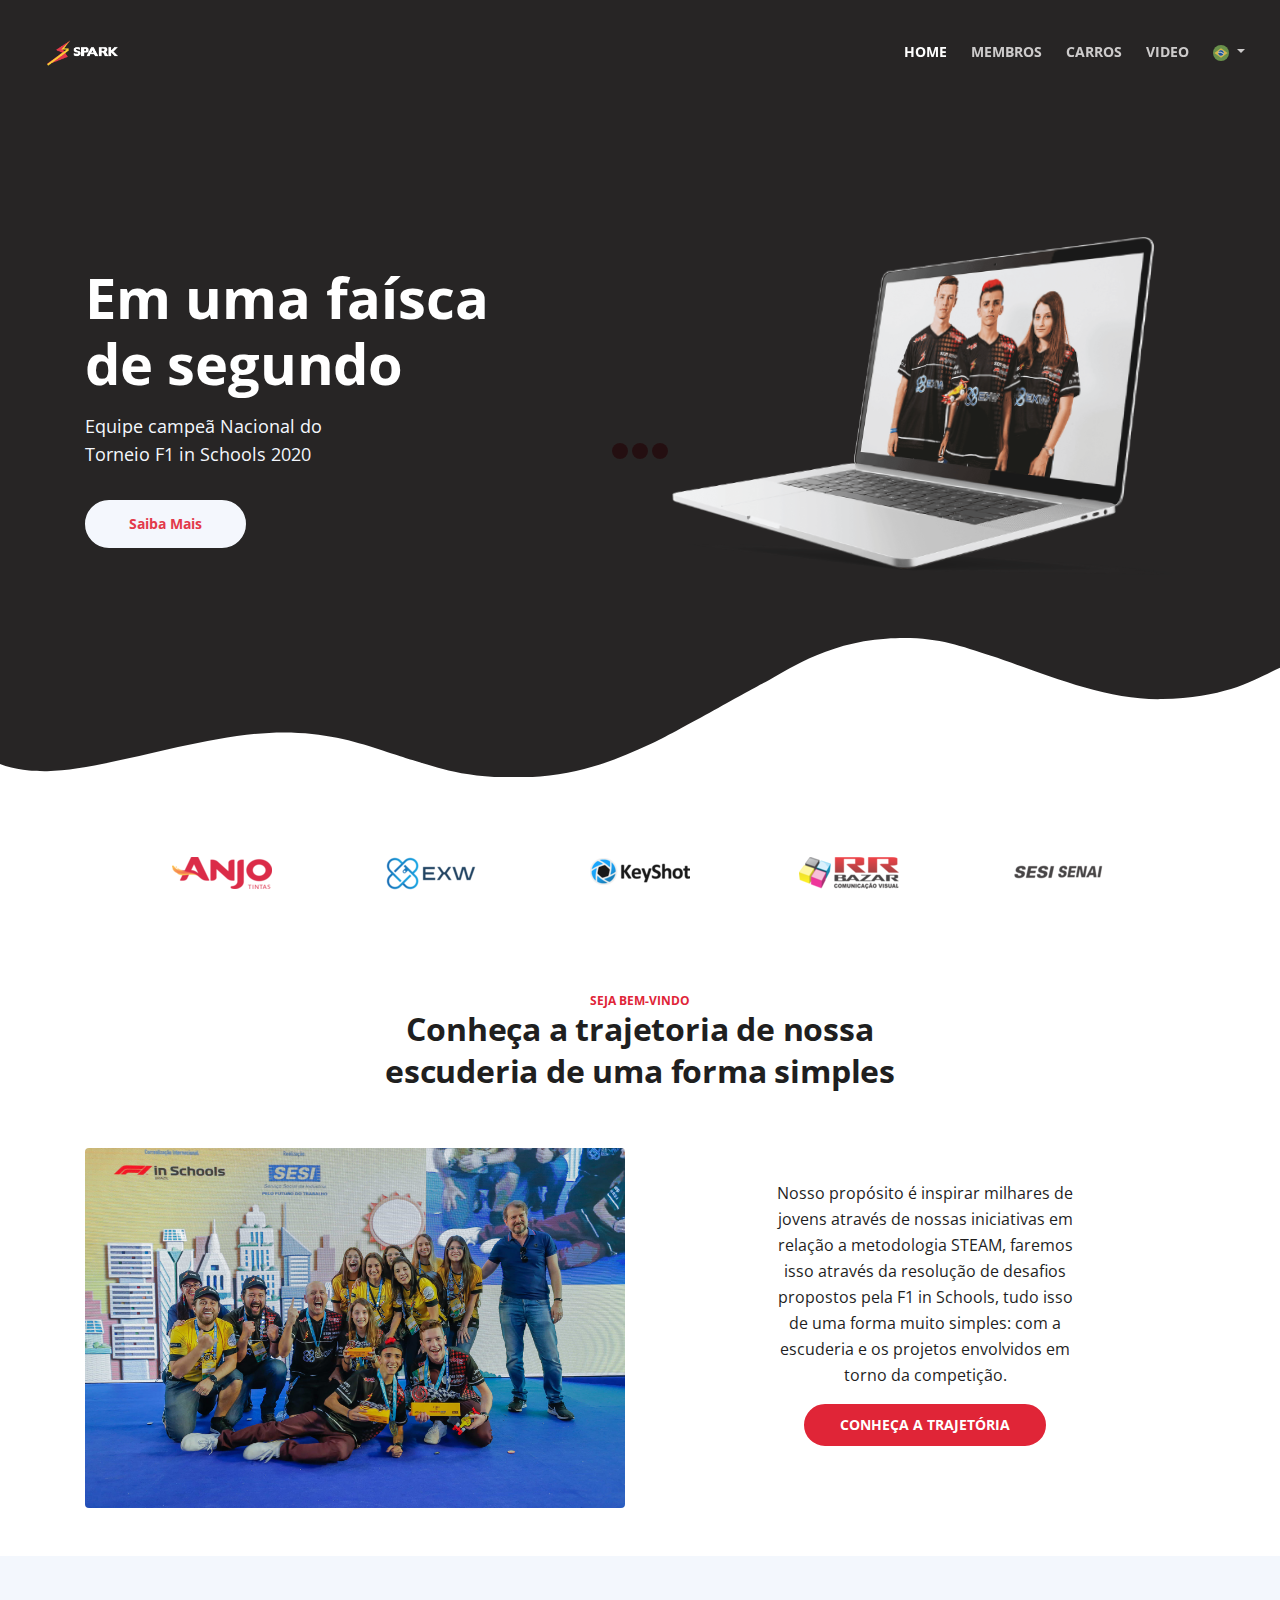
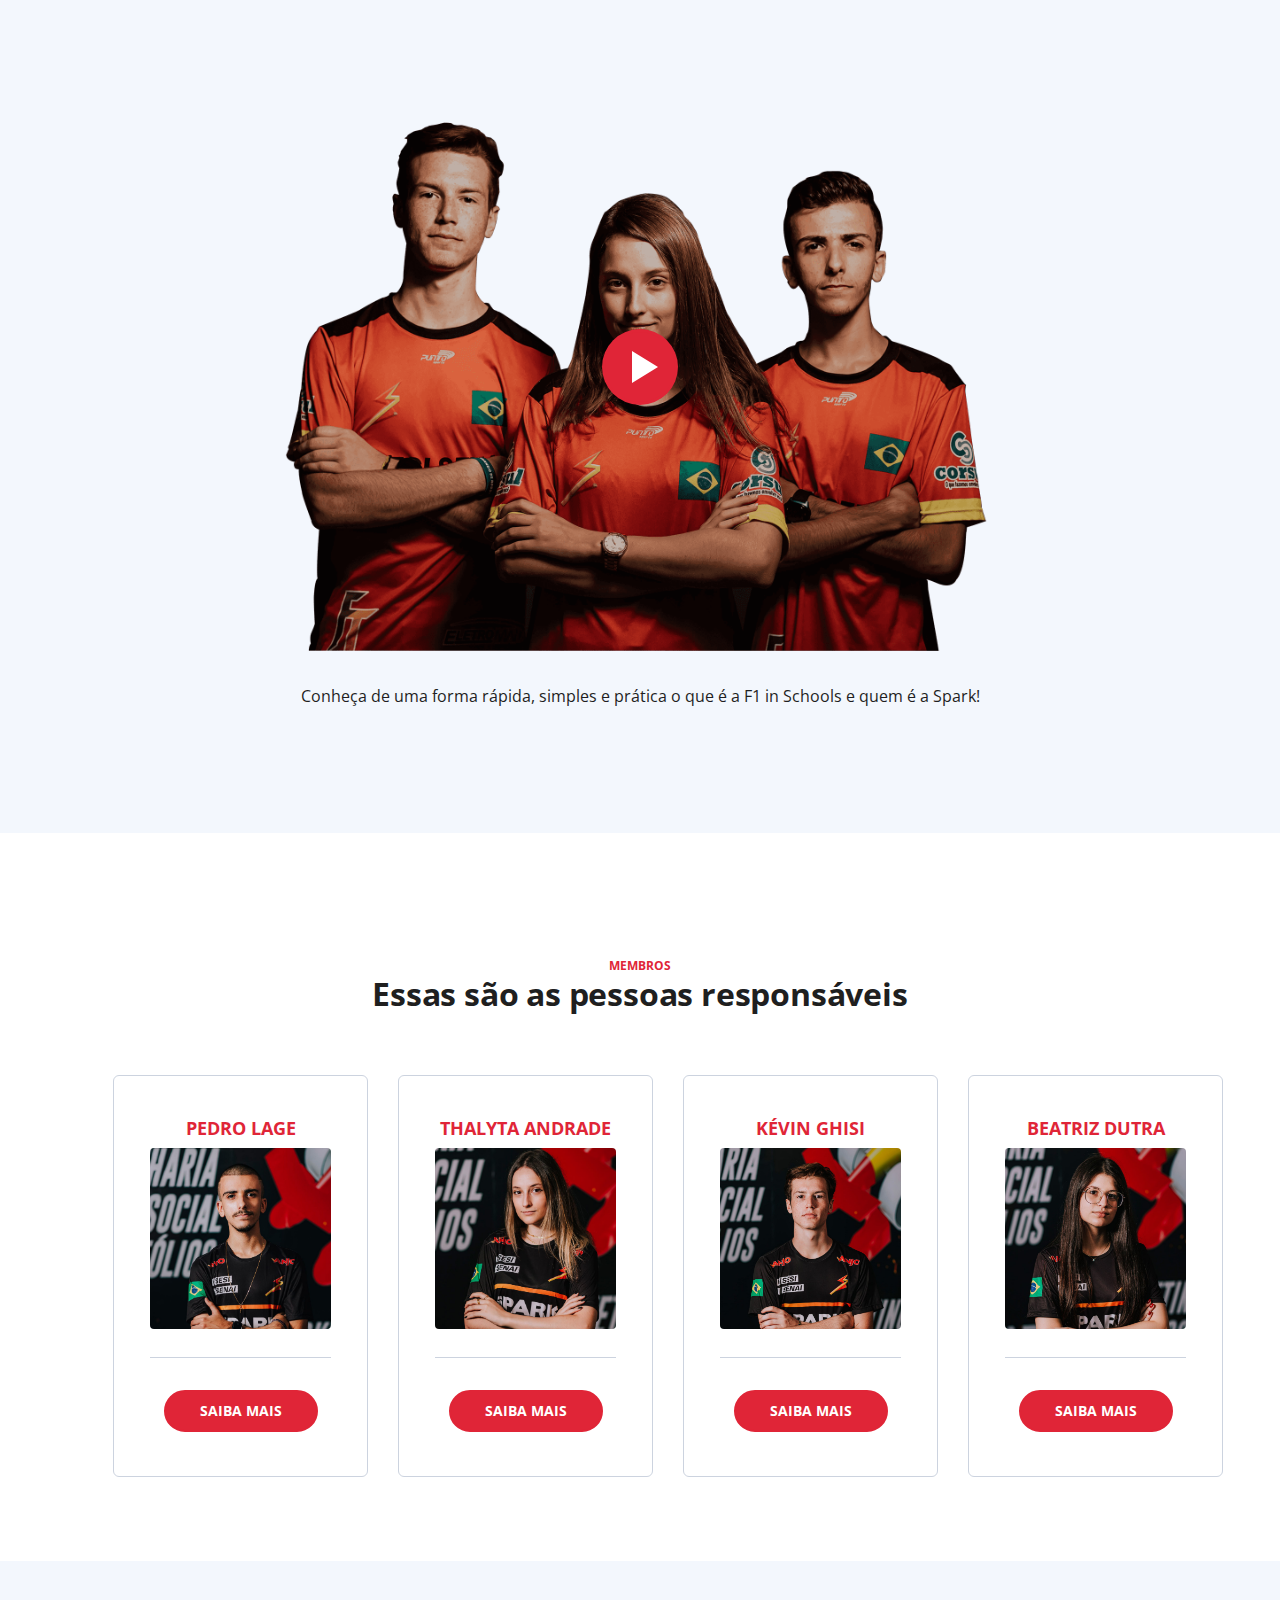
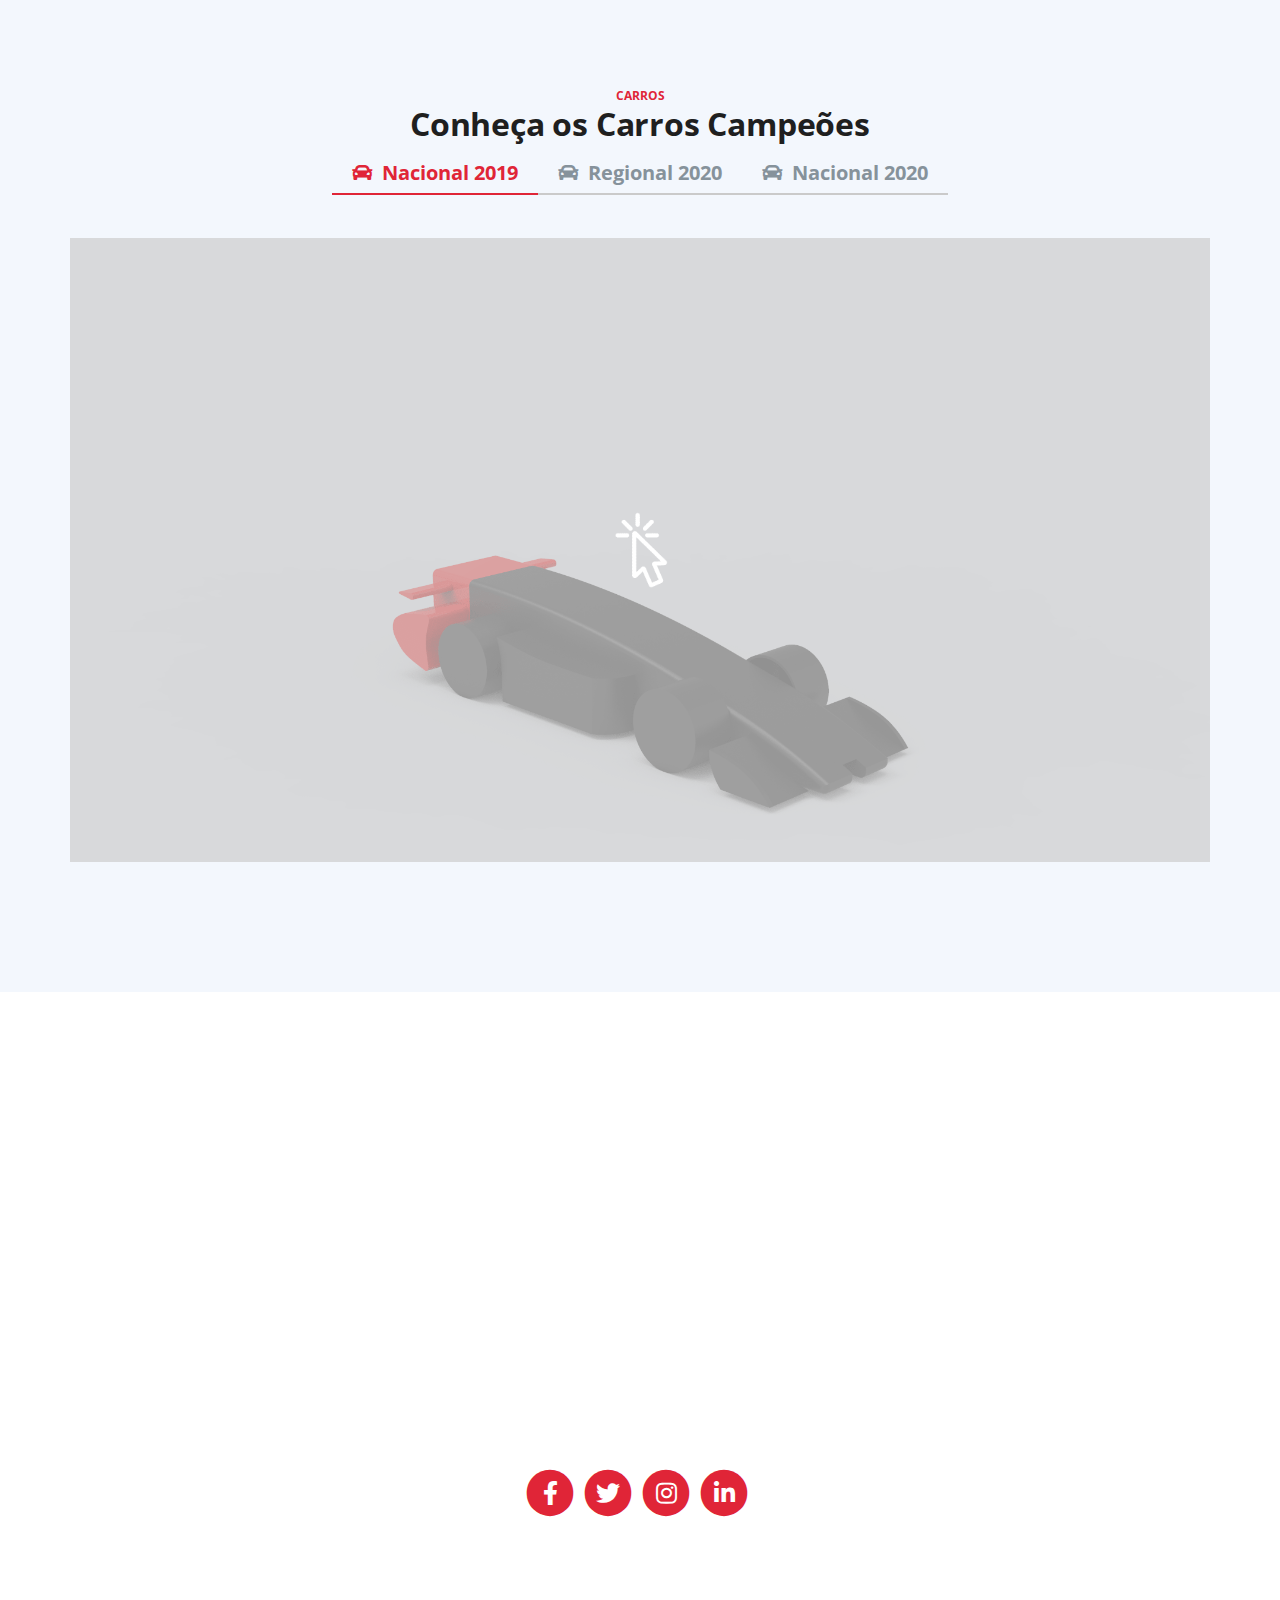
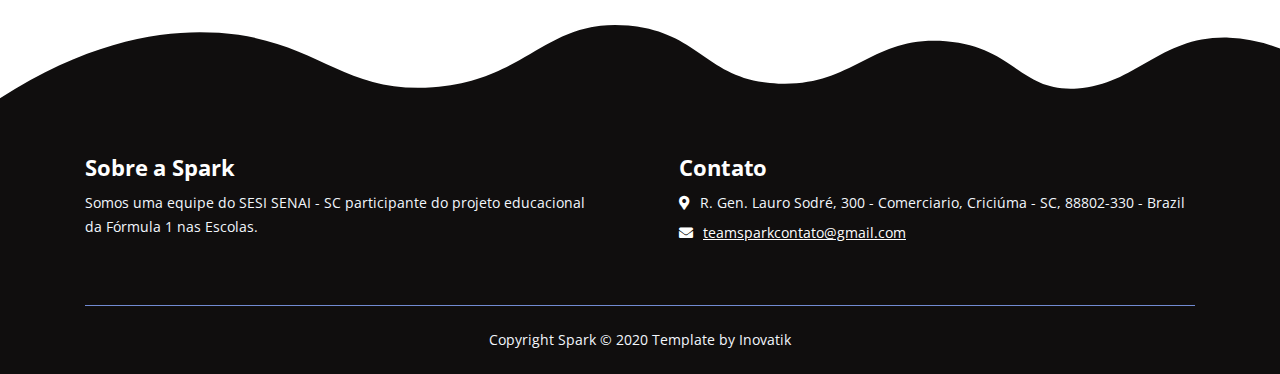
<file: index.html>
<!DOCTYPE html>

<html lang="en">
    <head>

        <!-- Global site tag (gtag.js) - Google Analytics -->

        <script async src="https://www.googletagmanager.com/gtag/js?id=G-6274Y3VY9E"></script>
        <script>

            window.dataLayer = window.dataLayer || [];

            function gtag() {
                dataLayer.push(arguments);
            }

            gtag('js', new Date());


            gtag('config', 'G-6274Y3VY9E');

        </script>
        <meta charset="utf-8">
        <meta name="viewport" content="width=device-width, initial-scale=1, shrink-to-fit=no">

        <!-- SEO Meta Tags -->

        <meta name="description"
              content="Tivo is a HTML landing page template built with Bootstrap to help you crate engaging presentations for SaaS apps and convert visitors into users.">

        <meta name="author" content="Inovatik">

        <!-- OG Meta Tags to improve the way the post looks when you share the page on LinkedIn, Facebook, Google+ -->

        <meta property="og:site_name" content=""/> <!-- website name -->
        <meta property="og:site" content=""/> <!-- website link -->
        <meta property="og:title" content=""/> <!-- title shown in the actual shared post -->
        <meta property="og:description" content=""/> <!-- description shown in the actual shared post -->
        <meta property="og:image" content=""/> <!-- image link, make sure it's jpg -->
        <meta property="og:url" content=""/> <!-- where do you want your post to link to -->
        <meta property="og:type" content="article"/>

        <!-- Website Title -->

        <title>Spark | F1 in Schools Brazil</title>

        <!-- Styles -->
        <link rel="stylesheet" href="https://fonts.googleapis.com/css?family=Open+Sans:400,400i,700&display=swap&subset=latin-ext">
        <link rel="stylesheet" href="css/fontawesome-all.css">
        <link rel="stylesheet" href="css/bootstrap.css">
        <link rel="stylesheet" href="css/swiper.css">
        <link rel="stylesheet" href="css/magnific-popup.css">
        <link rel="stylesheet" href="css/styles.css">

        <!-- Favicon  -->
        <link rel="icon" href="images/favicon.png">
    </head>
    <body data-spy="scroll" data-target=".fixed-top">

        <!-- Preloader -->
        <div class="spinner-wrapper">
            <div class="spinner">
                <div class="bounce1"></div>
                <div class="bounce2"></div>
                <div class="bounce3"></div>
            </div>
        </div>

        <!-- Navigation -->
        <nav class="navbar navbar-expand-lg navbar-dark navbar-custom fixed-top">
            <div class="container">
                <!-- Image Logo -->
                <a class="navbar-brand logo-image" href="index.html"><img src="images/logo_white.svg" alt="alternative"></a>

                <!-- Mobile Menu Toggle Button -->
                <button class="navbar-toggler" type="button" data-toggle="collapse" data-target="#navbarsExampleDefault"
                        aria-controls="navbarsExampleDefault" aria-expanded="false" aria-label="Toggle navigation">
                    <span class="navbar-toggler-awesome fas fa-bars"></span>
                    <span class="navbar-toggler-awesome fas fa-times"></span>
                </button>

                <div class="collapse navbar-collapse" id="navbarsExampleDefault">
                    <ul class="navbar-nav ml-auto">
                        <li class="nav-item">
                            <a class="nav-link page-scroll" href="#header">HOME <span class="sr-only">(current)</span></a>
                        </li>
                        <li class="nav-item">
                            <a class="nav-link page-scroll" href="#members">MEMBROS</a>
                        </li>
                        <li class="nav-item">
                            <a class="nav-link page-scroll" href="#carros">CARROS</a>
                        </li>
                        <li class="nav-item">
                            <a class="nav-link page-scroll" href="#video">VIDEO</a>
                        </li>

                        <li class="nav-item">
                            <div class="dropdown">
                                <a class="dropdown-toggle nav-link page-scroll" href="#" role="button" id="dropdownMenuLink"
                                   data-toggle="dropdown" aria-haspopup="true" aria-expanded="false">
                                    <img src="[data-uri]"/>
                                </a>
                                <div class="dropdown-menu dropdown-menu-right" aria-labelledby="dropdownMenuLink">
                                    <a class="dropdown-item nav-link" href="en/"><img
                                            src="[data-uri]"
                                            width="16px"/> English</a>
                                </div>
                            </div>
                        </li>
                    </ul>
                </div>
            </div>

        </nav>

        <header id="header" class="header">
            <div class="header-content">
                <div class="container">
                    <div class="row">
                        <div class="col-lg-6 col-xl-5">
                            <div class="text-container">
                                <h1>Em uma faísca de segundo</h1>
                                <p class="p-large">Equipe campeã Nacional do <br> Torneio F1 in Schools 2020</p>
                                <a class="btn-solid-lg page-scroll" href="sign-up.html">Saiba Mais</a>
                            </div>
                        </div> <!-- end of col -->
                        <div class="col-lg-6 col-xl-7">
                            <div class="image-container">
                                <div class="img-wrapper">
                                    <img class="img-fluid" src="images/header.png" alt="alternative">
                                </div> <!-- end of img-wrapper -->
                            </div> <!-- end of image-container -->
                        </div> <!-- end of col -->
                    </div> <!-- end of row -->
                </div> <!-- end of container -->
            </div> <!-- end of header-content -->
        </header>
        <svg class="header-frame" data-name="Layer 1" xmlns="http://www.w3.org/2000/svg" preserveAspectRatio="none"
             viewBox="0 0 1920 310">
            <defs>
                <style>.cls-1 {
                    fill: #100e0e;
                }</style>
            </defs>
            <title>header-frame</title>
            <path class="cls-1"
                  d="M0,283.054c22.75,12.98,53.1,15.2,70.635,14.808,92.115-2.077,238.3-79.9,354.895-79.938,59.97-.019,106.17,18.059,141.58,34,47.778,21.511,47.778,21.511,90,38.938,28.418,11.731,85.344,26.169,152.992,17.971,68.127-8.255,115.933-34.963,166.492-67.393,37.467-24.032,148.6-112.008,171.753-127.963,27.951-19.26,87.771-81.155,180.71-89.341,72.016-6.343,105.479,12.388,157.434,35.467,69.73,30.976,168.93,92.28,256.514,89.405,100.992-3.315,140.276-41.7,177-64.9V0.24H0V283.054Z"/>
        </svg>

        <!-- Sponsors -->
        <div class="slider-1">
            <div class="container">
                <div class="row">
                    <div class="col-lg-12">
                        <div class="slider-container">
                            <div class="swiper-container image-slider">
                                <div class="swiper-wrapper">
                                    <div class="swiper-slide">
                                        <img class="img-fluid" src="images/sponsors/anjo_fundo_transparente.png" alt="alternative">
                                    </div>
                                    <div class="swiper-slide">
                                        <img class="img-fluid" src="images/sponsors/exw-logo-quer.png" alt="alternative">
                                    </div>
                                    <div class="swiper-slide">
                                        <img class="img-fluid" src="images/sponsors/59220f76e92a9bd8e751c29549353c8d.png" alt="alternative">
                                    </div>
                                    <div class="swiper-slide">
                                        <img class="img-fluid" src="images/sponsors/LOGO%20RR%20(preto).png" alt="alternative">
                                    </div>
                                    <div class="swiper-slide">
                                        <img class="img-fluid" src="images/sponsors/Logo%20Sesi%20Senai.png" alt="alternative">
                                    </div>
                                    <div class="swiper-slide">
                                        <img class="img-fluid" src="images/sponsors/KK_R_3%20copy.png" alt="alternative">
                                    </div>
                                </div>
                            </div>
                        </div>
                    </div>
                </div>
            </div>
        </div>

        <!-- Description -->
        <div class="cards-1">
            <div class="container">
                <div class="row">
                    <div class="col-lg-12">
                        <div class="above-heading">SEJA BEM-VINDO</div>
                        <h2 class="h2-heading">Conheça a trajetoria de nossa escuderia de uma forma simples</h2>
                    </div> <!-- end of col -->
                </div> <!-- end of row -->
                <div class="row">
                    <div class="col-lg-6">
                        <img class="img-fluid" src="images/about-min.jpg" alt="alternative">
                    </div>
                    <div class="col-lg-6">
                        <div class="card">
                            <div class="card-image"></div>
                            <div class="card-body">
                                <p>Nosso propósito é inspirar milhares de jovens através de nossas iniciativas em relação a
                                    metodologia STEAM, faremos isso através da resolução de desafios propostos pela F1 in
                                    Schools, tudo isso de uma forma muito simples: com a escuderia e os projetos envolvidos em
                                    torno da competição.</p>

                                <a class="btn-solid-reg popup-with-move-anim" href="#details-lightbox-2">CONHEÇA A
                                    TRAJETÓRIA</a>
                            </div>
                        </div>
                    </div>
                </div>
            </div>
        </div>

        <!-- Video -->
        <div id="video" class="basic-2">
            <div class="container">
                <div class="row">
                    <div class="col-lg-12">

                        <!-- Video Preview -->
                        <div class="image-container">
                            <div class="video-wrapper">
                                <a class="popup-youtube" href="https://www.youtube.com/watch?v=dcwxV_mah9M"
                                   data-effect="fadeIn">
                                    <img class="img-fluid" src="images/team.png" alt="alternative">
                                    <span class="video-play-button">
                                        <span></span>
                                    </span>
                                </a>
                            </div>
                        </div>
                        <!-- end of video preview -->

                        <div class="p-heading">Conheça de uma forma rápida, simples e prática o que é a F1 in Schools e quem é a
                            Spark!
                        </div>
                    </div>
                </div>
            </div>
        </div>
        <!-- end of video -->

        <!-- Members -->
        <div id="members" class="cards-2">
            <div class="container">
                <div class="row">
                    <div class="col-lg-12">
                        <div class="above-heading">MEMBROS</div>
                        <h2 class="h2-heading">Essas são as pessoas responsáveis</h2>
                    </div>
                </div>

                <div class="row">
                    <div class="col-lg-12">
                        <div class="row">
                            <div class="col-md-3">
                                <div class="card">
                                    <div class="card-body">
                                        <div class="card-title">PEDRO LAGE</div>
                                        <img src="images/pedro.jpg" alt="" class="img-fluid">
                                        <div class="divider"></div>
                                        <div class="button-wrapper">
                                            <a class="btn-solid-reg page-scroll"
                                               href="https://www.instagram.com/pedro_daminelli/" target="_blank">SAIBA MAIS</a>
                                        </div>
                                    </div>
                                </div>
                            </div>

                            <div class="col-md-3">
                                <div class="card">
                                    <div class="card-body">
                                        <div class="card-title">THALYTA ANDRADE</div>
                                        <img src="images/thalyta.jpg" alt="" class="img-fluid">
                                        <div class="divider"></div>
                                        <div class="button-wrapper">
                                            <a class="btn-solid-reg page-scroll" href="https://www.instagram.com/thalytaaf/"
                                               target="_blank">SAIBA MAIS</a>
                                        </div>
                                    </div>
                                </div>
                            </div>


                            <div class="col-md-3">
                                <div class="card">
                                    <div class="card-body">
                                        <div class="card-title">KÉVIN GHISI</div>
                                        <img src="images/kevin.jpg" alt="" class="img-fluid">
                                        <div class="divider"></div>
                                        <div class="button-wrapper">
                                            <a class="btn-solid-reg page-scroll" href="https://www.instagram.com/kevin_ghisi/"
                                               target="_blank">SAIBA MAIS</a>
                                        </div>
                                    </div>
                                </div>
                            </div>

                            <div class="col-md-3">
                                <div class="card">
                                    <div class="card-body">
                                        <div class="card-title">BEATRIZ DUTRA</div>
                                        <img src="images/bea.jpg" alt="" class="img-fluid">
                                        <div class="divider"></div>
                                        <div class="button-wrapper">
                                            <a class="btn-solid-reg page-scroll" href="https://www.instagram.com/_beadutra_/"
                                               target="_blank">SAIBA MAIS</a>
                                        </div>
                                    </div>
                                </div>
                            </div>
                        </div>
                    </div>
                </div>
            </div>
        </div>

        <!-- Carros -->
        <div id="carros" class="tabs">
            <div class="container">
                <div class="row">
                    <div class="col-lg-12">
                        <div class="above-heading">CARROS</div>
                        <h2 class="h2-heading">Conheça os Carros Campeões</h2>
                    </div>
                </div>

                <div class="row">
                    <div class="col-lg-12">

                        <!-- Tabs Links -->
                        <ul class="nav nav-tabs" id="argoTabs" role="tablist">
                            <li class="nav-item">
                                <a class="nav-link active" id="nav-tab-1" data-toggle="tab" href="#tab-1" role="tab"
                                   aria-controls="tab-1" aria-selected="true"><i class="fas fa-car"></i>Nacional 2019</a>
                            </li>

                            <li class="nav-item">
                                <a class="nav-link" id="nav-tab-2" data-toggle="tab" href="#tab-2" role="tab"
                                   aria-controls="tab-2" aria-selected="false"><i class="fas fa-car"></i>Regional 2020</a>
                            </li>

                            <li class="nav-item">
                                <a class="nav-link" id="nav-tab-3" data-toggle="tab" href="#tab-3" role="tab"
                                   aria-controls="tab-3" aria-selected="false"><i class="fas fa-car"></i>Nacional 2020</a>
                            </li>
                        </ul>

                        <!-- Tabs Content -->
                        <div class="tab-content" id="argoTabsContent">

                            <!-- Tab -->
                            <div class="tab-pane fade show active" id="tab-1" role="tabpanel" aria-labelledby="tab-1">
                                <div class="row">
                                    <div class="col-lg-12">
                                        <div class="car-frame" style="max-width: 1920px; max-height: 1415px">
                                            <div id="on97" style="left: 0; width: 100%; height: 0; padding-bottom: 56.25%; overflow: hidden;"></div>
                                        </div>
                                    </div>
                                </div>
                            </div>

                            <div class="tab-pane fade" id="tab-2" role="tabpanel" aria-labelledby="tab-2">
                                <div class="row">
                                    <div class="col-lg-12">
                                        <div style="max-width: 1920px; max-height: 1415px">
                                            <div id="v5" style="left: 0; width: 100%; height: 0; position: relative; padding-bottom: 56.25%; overflow: hidden;"></div>
                                        </div>
                                    </div>
                                </div>
                            </div>

                            <!-- Tab -->
                            <div class="tab-pane fade" id="tab-3" role="tabpanel" aria-labelledby="tab-3">
                                <div class="row">
                                    <div class="col-lg-12">
                                        <div style="max-width: 1922px; max-height: 1200px">
                                            <div id="src" style="left: 0; width: 100%; height: 0; position: relative; padding-bottom: 100%; overflow: hidden;"></div>
                                        </div>
                                    </div>
                                </div>
                            </div>
                        </div>
                    </div>
                </div>
            </div>
        </div>

        <!-- Details -->
        <div id="details" class="basic-1">
            <div class="container">
                <div class="row">
                    <div id="insta-feed" class="col-lg-12"></div>
                </div>
            </div>
        </div>

        <!-- Social Buttons -->
        <div class="form">
            <div class="container">
                <div class="row">
                    <div class="col-lg-12">
                        <div class="icon-container">
                            <span class="fa-stack">
                                <a href="https://www.facebook.com/f1spark/" target="_blank">
                                    <i class="fas fa-circle fa-stack-2x"></i>
                                    <i class="fab fa-facebook-f fa-stack-1x"></i>
                                </a>
                            </span>

                            <span class="fa-stack">
                                <a href="https://twitter.com/spark_f1" target="_blank">
                                    <i class="fas fa-circle fa-stack-2x"></i>
                                    <i class="fab fa-twitter fa-stack-1x"></i>
                                </a>
                            </span>

                            <span class="fa-stack">
                                <a href="https://www.instagram.com/spark.brazil/" target="_blank">
                                    <i class="fas fa-circle fa-stack-2x"></i>
                                    <i class="fab fa-instagram fa-stack-1x"></i>
                                </a>
                            </span>

                            <span class="fa-stack">
                                <a href="https://www.linkedin.com/company/spark-f1-in-schools/" target="_blank">
                                    <i class="fas fa-circle fa-stack-2x"></i>
                                    <i class="fab fa-linkedin-in fa-stack-1x"></i>
                                </a>
                            </span>
                        </div>
                    </div>
                </div>
            </div>
        </div>

        <!-- Footer -->
        <svg class="footer-frame" data-name="Layer 2" xmlns="http://www.w3.org/2000/svg" preserveAspectRatio="none"
             viewBox="0 0 1920 79">
            <defs>
                <style>.cls-2 {
                    fill: #100e0e;
                }</style>
            </defs>
            <title>footer-frame</title>
            <path class="cls-2"
                  d="M0,72.427C143,12.138,255.5,4.577,328.644,7.943c147.721,6.8,183.881,60.242,320.83,53.737,143-6.793,167.826-68.128,293-60.9,109.095,6.3,115.68,54.364,225.251,57.319,113.58,3.064,138.8-47.711,251.189-41.8,104.012,5.474,109.713,50.4,197.369,46.572,89.549-3.91,124.375-52.563,227.622-50.155A338.646,338.646,0,0,1,1920,23.467V79.75H0V72.427Z"
                  transform="translate(0 -0.188)"/>
        </svg>
        <div class="footer">
            <div class="container">
                <div class="row">
                    <div class="col-md-6">
                        <div class="footer-col first">
                            <h4>Sobre a Spark</h4>
                            <p class="p-small">Somos uma equipe do SESI SENAI - SC participante do projeto educacional da
                                Fórmula 1 nas Escolas.</p>
                        </div>
                    </div>
                    <div class="col-md-6">
                        <div class="footer-col last">
                            <h4>Contato</h4>
                            <ul class="list-unstyled li-space-lg p-small">
                                <li class="media">
                                    <i class="fas fa-map-marker-alt"></i>
                                    <div class="media-body">R. Gen. Lauro Sodré, 300 - Comerciario, Criciúma - SC, 88802-330 -
                                        Brazil
                                    </div>
                                </li>
                                <li class="media">
                                    <i class="fas fa-envelope"></i>
                                    <div class="media-body"><a class="white" href="mailto:teamsparkcontato@gmail.com">teamsparkcontato@gmail.com</a>
                                    </div>
                                </li>
                            </ul>
                        </div>
                    </div>
                </div>
            </div>
        </div>

        <!-- Copyright -->
        <div class="copyright">
            <div class="container">
                <div class="row">
                    <div class="col-lg-12">
                        <p class="p-small">Copyright Spark © 2020 Template by Inovatik</p>
                    </div>
                </div>
            </div>
        </div>

        <!-- Scripts -->
        <script src="js/jquery.min.js"></script> <!-- jQuery for Bootstrap's JavaScript plugins -->
        <script src="js/popper.min.js"></script> <!-- Popper tooltip library for Bootstrap -->
        <script src="js/bootstrap.min.js"></script> <!-- Bootstrap framework -->
        <script src="js/jquery.easing.min.js"></script> <!-- jQuery Easing for smooth scrolling between anchors -->
        <script src="js/swiper.min.js"></script> <!-- Swiper for image and text sliders -->
        <script src="js/jquery.magnific-popup.js"></script> <!-- Magnific Popup for lightboxes -->
        <script src="js/validator.min.js"></script> <!-- Validator.js - Bootstrap plugin that validates forms -->
        <script src="js/scripts.js"></script> <!-- Custom scripts -->
        <script src="https://snapwidget.com/js/snapwidget.js"></script>
    </body>

</html>
</file>
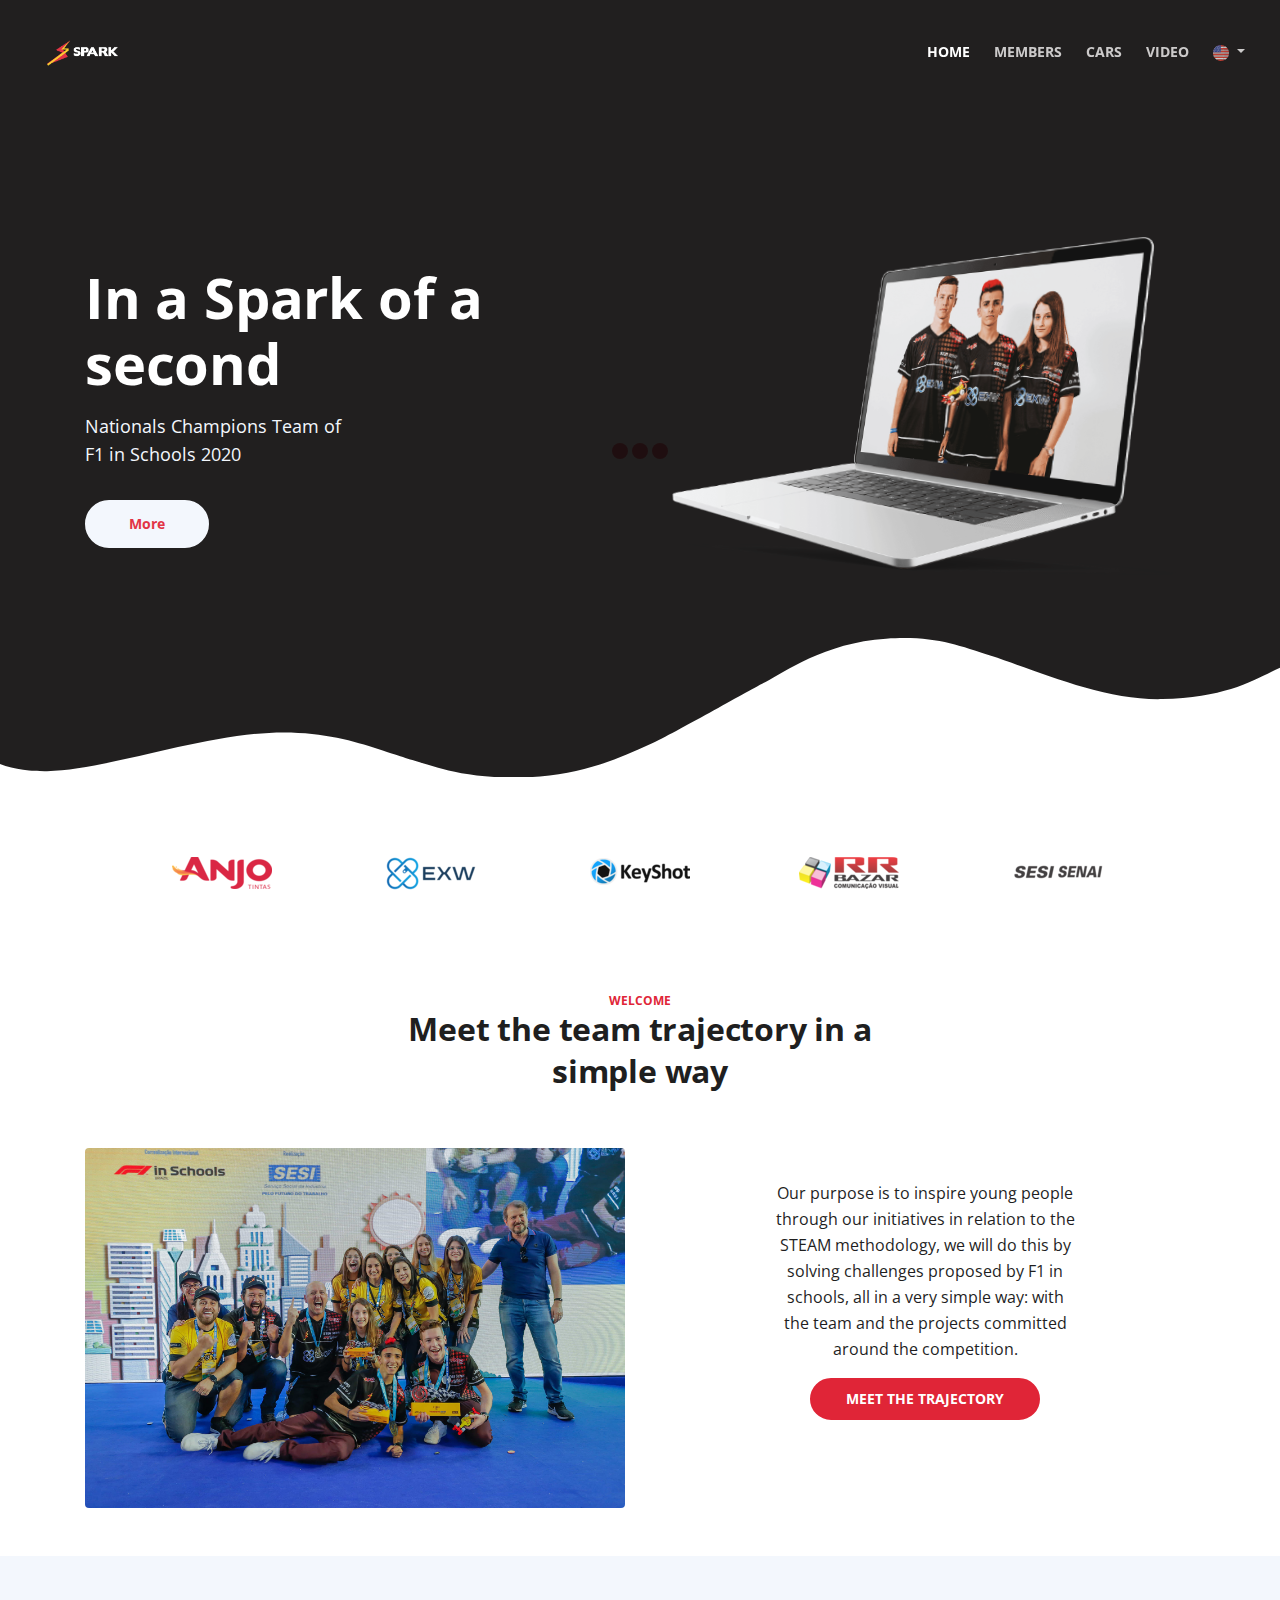
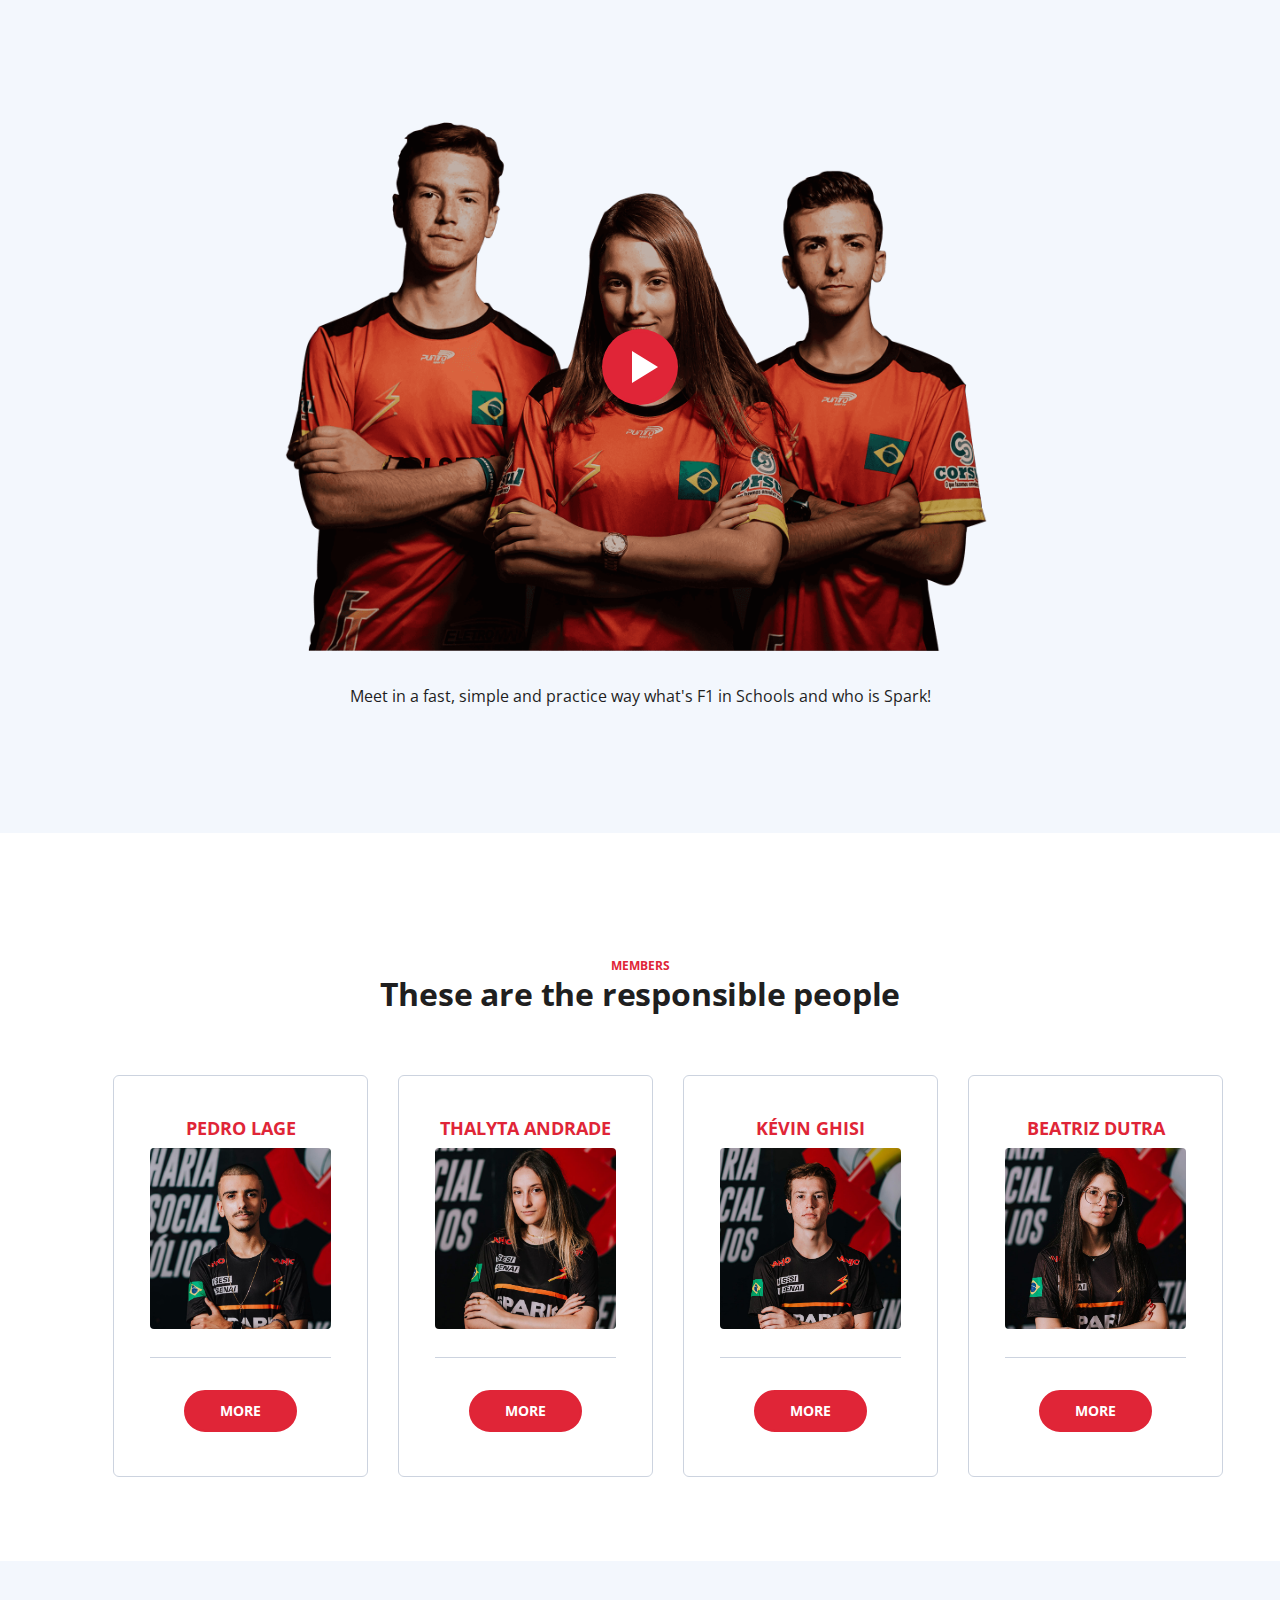
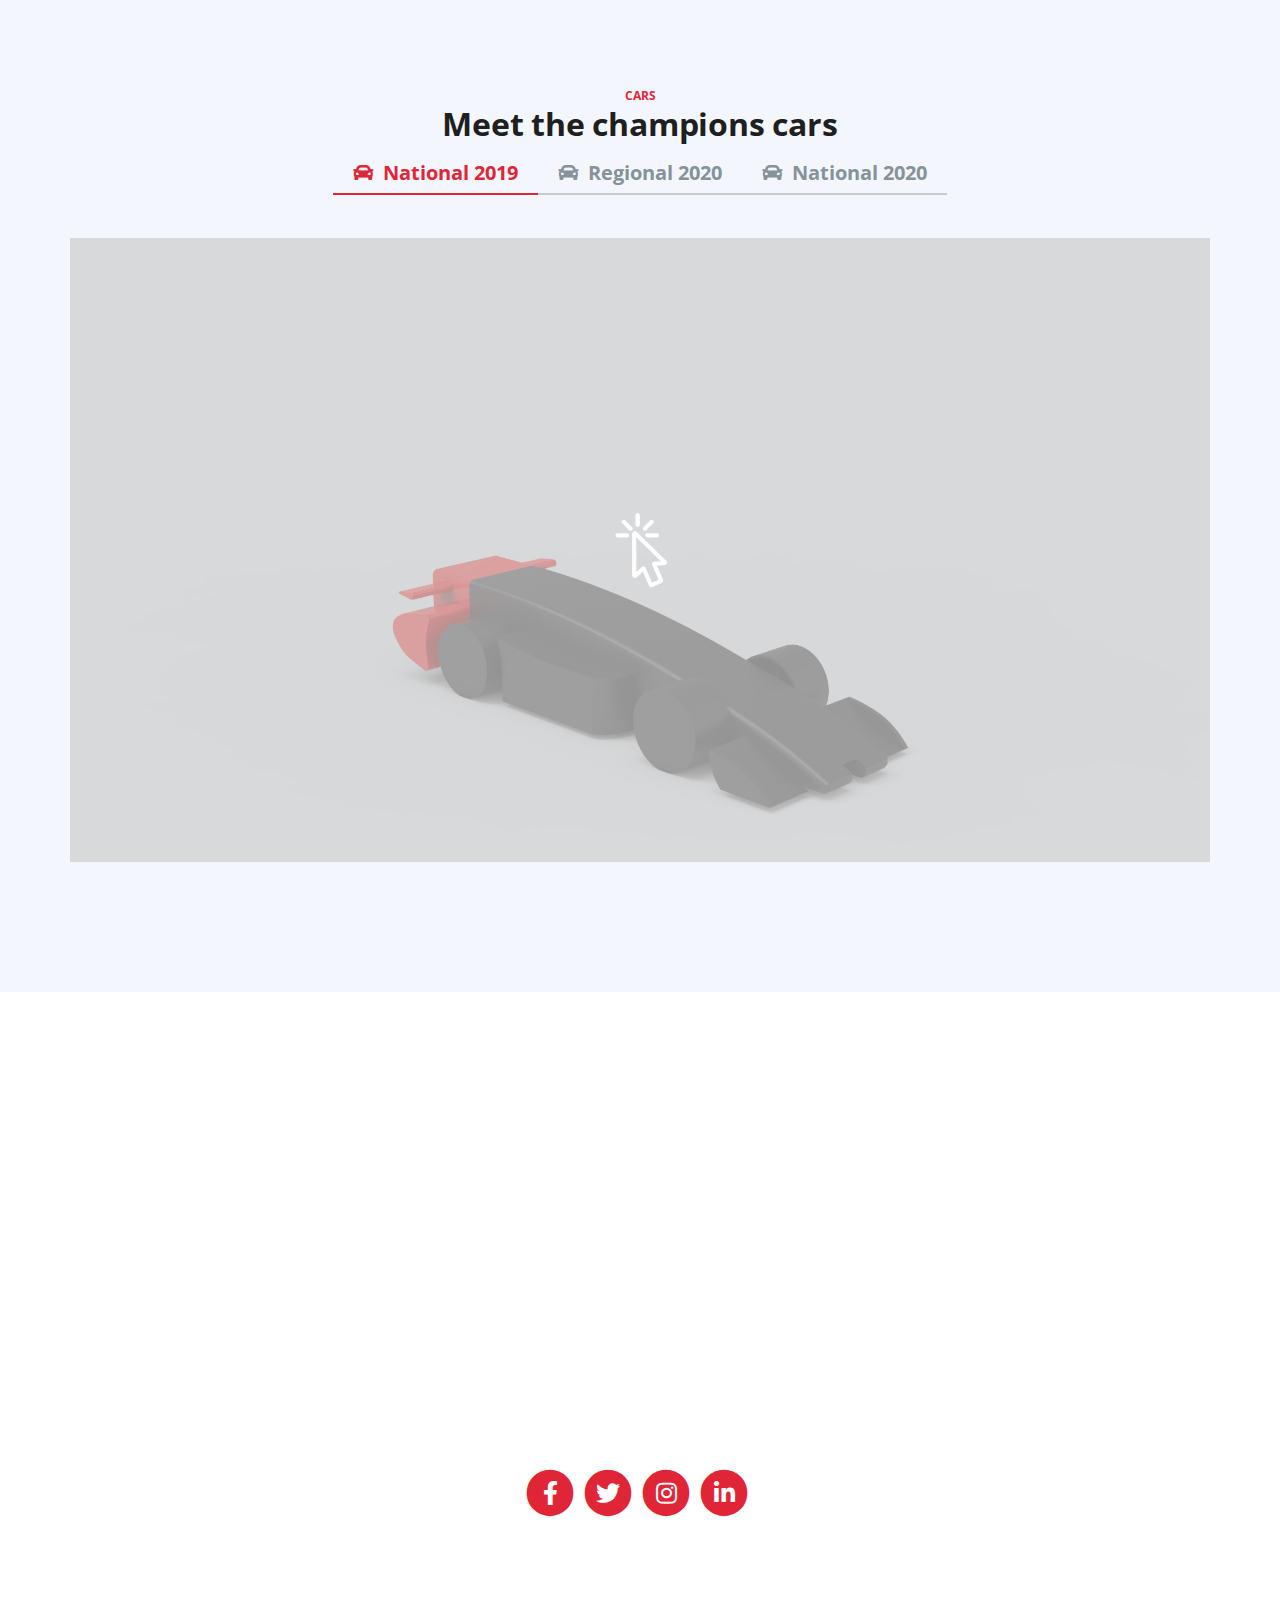
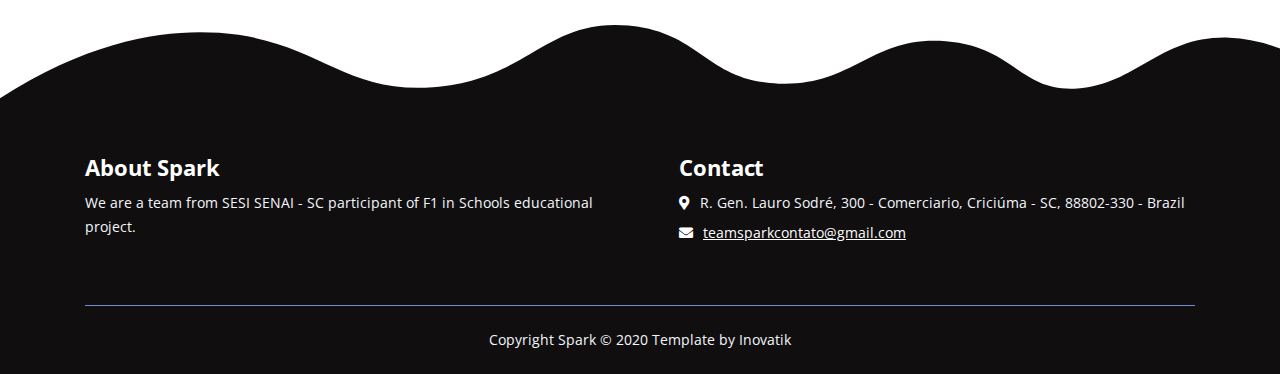
<file: en/index.html>
<!DOCTYPE html>
<html lang="en">
<head>

    <!-- Global site tag (gtag.js) - Google Analytics -->

    <script async src="https://www.googletagmanager.com/gtag/js?id=G-6274Y3VY9E"></script>
    <script>

        window.dataLayer = window.dataLayer || [];

        function gtag() {
            dataLayer.push(arguments);
        }

        gtag('js', new Date());


        gtag('config', 'G-6274Y3VY9E');

    </script>
    <meta charset="utf-8">
    <meta name="viewport" content="width=device-width, initial-scale=1, shrink-to-fit=no">

    <!-- SEO Meta Tags -->

    <meta name="description"
          content="Tivo is a HTML landing page template built with Bootstrap to help you crate engaging presentations for SaaS apps and convert visitors into users.">

    <meta name="author" content="Inovatik">

    <!-- OG Meta Tags to improve the way the post looks when you share the page on LinkedIn, Facebook, Google+ -->

    <meta property="og:site_name" content=""/> <!-- website name -->
    <meta property="og:site" content=""/> <!-- website link -->
    <meta property="og:title" content=""/> <!-- title shown in the actual shared post -->
    <meta property="og:description" content=""/> <!-- description shown in the actual shared post -->
    <meta property="og:image" content=""/> <!-- image link, make sure it's jpg -->
    <meta property="og:url" content=""/> <!-- where do you want your post to link to -->
    <meta property="og:type" content="article"/>

    <!-- Website Title -->

    <title>Spark | F1 in Schools Brazil</title>

    <!-- Styles -->
    <link rel="stylesheet" href="https://fonts.googleapis.com/css?family=Open+Sans:400,400i,700&display=swap&subset=latin-ext">
    <link rel="stylesheet" href="../css/fontawesome-all.css">
    <link rel="stylesheet" href="../css/bootstrap.css">
    <link rel="stylesheet" href="../css/swiper.css">
    <link rel="stylesheet" href="../css/magnific-popup.css">
    <link rel="stylesheet" href="../css/styles.css">

    <!-- Favicon  -->
    <link rel="icon" href="../images/favicon.png">
</head>
<body data-spy="scroll" data-target=".fixed-top">
    
    <!-- Preloader -->
	<div class="spinner-wrapper">
        <div class="spinner">
            <div class="bounce1"></div>
            <div class="bounce2"></div>
            <div class="bounce3"></div>
        </div>
    </div>
    <!-- end of preloader -->
    

    <!-- Navigation -->
    <nav class="navbar navbar-expand-lg navbar-dark navbar-custom fixed-top">
        <div class="container">
            <!-- Image Logo -->
            <a class="navbar-brand logo-image" href="index.html"><img src="../images/logo_white.svg" alt="alternative"></a>
            
            <!-- Mobile Menu Toggle Button -->
            <button class="navbar-toggler" type="button" data-toggle="collapse" data-target="#navbarsExampleDefault" aria-controls="navbarsExampleDefault" aria-expanded="false" aria-label="Toggle navigation">
                <span class="navbar-toggler-awesome fas fa-bars"></span>
                <span class="navbar-toggler-awesome fas fa-times"></span>
            </button>
            <!-- end of mobile menu toggle button -->

            <div class="collapse navbar-collapse" id="navbarsExampleDefault">
                <ul class="navbar-nav ml-auto">
                    <li class="nav-item">
                        <a class="nav-link page-scroll" href="#header">HOME <span class="sr-only">(current)</span></a>
                    </li>
                    <li class="nav-item">
                        <a class="nav-link page-scroll" href="#members">MEMBERS</a>
                    </li>
                    <li class="nav-item">
                        <a class="nav-link page-scroll" href="#carros">CARS</a>
                    </li>

                    <li class="nav-item">
                        <a class="nav-link page-scroll" href="#video">VIDEO</a>
                    </li>

                    <!-- Dropdown Menu -->          
                    <li class="nav-item">
                        <div class="dropdown">
                            <a class="dropdown-toggle nav-link page-scroll" href="#" role="button" id="dropdownMenuLink" data-toggle="dropdown" aria-haspopup="true" aria-expanded="false">
                                <img src="[data-uri]" />
                            </a>

                            <div class="dropdown-menu dropdown-menu-right" aria-labelledby="dropdownMenuLink">
                                <a class="dropdown-item nav-link" href="../index.html"><img src="[data-uri]" width="16px"/> Portuguese</a>
                            </div>
                        </div>
                    </li>
                    <!-- end of dropdown menu -->

                </ul>
                <span class="nav-item">

                </span>
            </div>
        </div>
    </nav>


    <!-- Header -->
    <header id="header" class="header">
        <div class="header-content">
            <div class="container">
                <div class="row">
                    <div class="col-lg-6 col-xl-5">
                        <div class="text-container">
                            <h1>In a Spark of a second</h1>
                            <p class="p-large">Nationals Champions Team of <br> F1 in Schools 2020</p>
                            <a class="btn-solid-lg page-scroll" href="#about">More</a>
                        </div> <!-- end of text-container -->
                    </div> <!-- end of col -->
                    <div class="col-lg-6 col-xl-7">
                        <div class="image-container">
                            <div class="img-wrapper">
                                <img class="img-fluid" src="../images/header.png" alt="alternative">
                            </div> <!-- end of img-wrapper -->
                        </div> <!-- end of image-container -->
                    </div> <!-- end of col -->
                </div> <!-- end of row -->
            </div> <!-- end of container -->
        </div> <!-- end of header-content -->
    </header> <!-- end of header -->
    <svg class="header-frame" data-name="Layer 1" xmlns="http://www.w3.org/2000/svg" preserveAspectRatio="none" viewBox="0 0 1920 310"><defs><style>.cls-1{fill:#100e0e;}</style></defs><title>header-frame</title><path class="cls-1" d="M0,283.054c22.75,12.98,53.1,15.2,70.635,14.808,92.115-2.077,238.3-79.9,354.895-79.938,59.97-.019,106.17,18.059,141.58,34,47.778,21.511,47.778,21.511,90,38.938,28.418,11.731,85.344,26.169,152.992,17.971,68.127-8.255,115.933-34.963,166.492-67.393,37.467-24.032,148.6-112.008,171.753-127.963,27.951-19.26,87.771-81.155,180.71-89.341,72.016-6.343,105.479,12.388,157.434,35.467,69.73,30.976,168.93,92.28,256.514,89.405,100.992-3.315,140.276-41.7,177-64.9V0.24H0V283.054Z"/></svg>
    <!-- end of header -->


    <!-- Customers -->
    <div class="slider-1">
        <div class="container">
            <div class="row">
                <div class="col-lg-12">
                    <div class="slider-container">
                        <div class="swiper-container image-slider">
                            <div class="swiper-wrapper">
                                <div class="swiper-slide">
                                    <img class="img-fluid" src="../images/sponsors/anjo_fundo_transparente.png" alt="alternative">
                                </div>
                                <div class="swiper-slide">
                                    <img class="img-fluid" src="../images/sponsors/exw-logo-quer.png" alt="alternative">
                                </div>
                                <div class="swiper-slide">
                                    <img class="img-fluid" src="../images/sponsors/59220f76e92a9bd8e751c29549353c8d.png" alt="alternative">
                                </div>
                                <div class="swiper-slide">
                                    <img class="img-fluid" src="../images/sponsors/LOGO%20RR%20(preto).png" alt="alternative">
                                </div>
                                <div class="swiper-slide">
                                    <img class="img-fluid" src="../images/sponsors/Logo%20Sesi%20Senai.png" alt="alternative">
                                </div>
                                <div class="swiper-slide">
                                    <img class="img-fluid" src="../images/sponsors/KK_R_3%20copy.png" alt="alternative">
                                </div>
                            </div>
                        </div>
                    </div>
                </div>
            </div>
        </div>
    </div>


    <!-- Description -->
    <div id="about" class="cards-1">
        <div class="container">
            <div class="row">
                <div class="col-lg-12">
                    <div class="above-heading">WELCOME</div>
                    <h2 class="h2-heading">Meet the team trajectory in a simple way</h2>
                </div> <!-- end of col -->
            </div> <!-- end of row -->
            <div class="row">
                <div class="col-lg-6">
                <img class="img-fluid" src="../images/about-min.jpg" alt="alternative">
                </div>
                <div class="col-lg-6">
                    <div class="card">
                        <div class="card-image">
                        </div>
                        <div class="card-body">
                            <p>Our purpose is to inspire young people through our initiatives in relation to the STEAM
                                methodology, we will do this by solving challenges proposed by F1 in schools, all in a
                                very simple way: with the team and the projects committed around the competition.</p>
                            <a class="btn-solid-reg popup-with-move-anim" href="">MEET THE TRAJECTORY</a>
                        </div>
                    </div>
                </div>
            </div> <!-- end of row -->
        </div> <!-- end of container -->
    </div> <!-- end of cards-1 -->
    <!-- end of description -->

    <!-- Video -->
    <div id="video" class="basic-2">
        <div class="container">
            <div class="row">
                <div class="col-lg-12">

                    <!-- Video Preview -->
                    <div class="image-container">
                        <div class="video-wrapper">
                            <a class="popup-youtube" href="https://www.youtube.com/watch?v=dcwxV_mah9M" data-effect="fadeIn">
                                <img class="img-fluid" src="../images/team.png" alt="alternative">
                                <span class="video-play-button">
                                    <span></span>
                                </span>
                            </a>
                        </div> <!-- end of video-wrapper -->
                    </div> <!-- end of image-container -->
                    <!-- end of video preview -->

                    <div class="p-heading">Meet in a fast, simple and practice way what's F1 in Schools and who is Spark! </div>
                </div> <!-- end of col -->
            </div> <!-- end of row -->
        </div> <!-- end of container -->
    </div> <!-- end of basic-2 -->
    <!-- end of video -->

    <!-- Members -->
    <div id="members" class="cards-2">
        <div class="container">
            <div class="row">
                <div class="col-lg-12">
                    <div class="above-heading">MEMBERS</div>
                    <h2 class="h2-heading">These are the responsible people</h2>
                </div>
            </div>
            <div class="row">
                <div class="col-lg-12">

                    <div class="row">
                        <div class="col-md-3">
                            <div class="card">
                                <div class="card-body">
                                    <div class="card-title">PEDRO LAGE</div>
                                    <img src="../images/pedro.jpg" alt="" class="img-fluid">
                                    <div class="divider"></div>
                                    <div class="button-wrapper">
                                        <a class="btn-solid-reg page-scroll" href="https://www.instagram.com/pedro_daminelli/" target="_blank">MORE</a>
                                    </div>
                                </div>
                            </div>
                        </div>

                        <div class="col-md-3">
                            <div class="card">
                                <div class="card-body">
                                    <div class="card-title">THALYTA ANDRADE</div>
                                    <img src="../images/thalyta.jpg" alt="" class="img-fluid">
                                    <div class="divider"></div>
                                    <div class="button-wrapper">
                                        <a class="btn-solid-reg page-scroll" href="https://www.instagram.com/thalytaaf/" target="_blank">MORE</a>
                                    </div>
                                </div>
                            </div>
                        </div>

                        <div class="col-md-3">
                            <div class="card">
                                <div class="card-body">
                                    <div class="card-title">KÉVIN GHISI</div>
                                    <img src="../images/kevin.jpg" alt="" class="img-fluid">
                                    <div class="divider"></div>
                                    <div class="button-wrapper">
                                        <a class="btn-solid-reg page-scroll" href="https://www.instagram.com/kevin_ghisi/" target="_blank">MORE</a>
                                    </div>
                                </div>
                            </div>
                        </div>

                        <div class="col-md-3">
                            <div class="card">
                                <div class="card-body">
                                    <div class="card-title">BEATRIZ DUTRA</div>
                                    <img src="../images/bea.jpg" alt="" class="img-fluid">
                                    <div class="divider"></div>
                                    <div class="button-wrapper">
                                        <a class="btn-solid-reg page-scroll" href="https://www.instagram.com/_beadutra_/" target="_blank">MORE</a>
                                    </div>
                                </div>
                            </div>
                        </div>
                    </div>
                </div>
            </div>
        </div>
    </div>

    <!-- Carros -->
    <div id="carros" class="tabs">
        <div class="container">
            <div class="row">
                <div class="col-lg-12">
                    <div class="above-heading">CARS</div>
                    <h2 class="h2-heading">Meet the champions cars</h2>
                </div> <!-- end of col -->
            </div>
            <div class="row">
                <div class="col-lg-12">

                    <!-- Tabs Links -->
                    <ul class="nav nav-tabs" id="argoTabs" role="tablist">
                        <li class="nav-item">
                            <a class="nav-link active" id="nav-tab-1" data-toggle="tab" href="#tab-1" role="tab" aria-controls="tab-1" aria-selected="true"><i class="fas fa-car"></i>National 2019</a>
                        </li>
                        <li class="nav-item">
                            <a class="nav-link" id="nav-tab-2" data-toggle="tab" href="#tab-2" role="tab" aria-controls="tab-2" aria-selected="false"><i class="fas fa-car"></i>Regional 2020</a>
                        </li>
                        <li class="nav-item">
                            <a class="nav-link" id="nav-tab-3" data-toggle="tab" href="#tab-3" role="tab" aria-controls="tab-3" aria-selected="false"><i class="fas fa-car"></i>National 2020</a>
                        </li>
                    </ul>

                    <!-- Tabs Content -->
                    <div class="tab-content" id="argoTabsContent">

                        <!-- Tab -->
                        <div class="tab-pane fade show active" id="tab-1" role="tabpanel" aria-labelledby="tab-1">
                            <div class="row">
                                <div class="col-lg-12">
                                    <div class="car-frame" style="max-width: 1920px; max-height: 1415px">
                                        <div style="left: 0; width: 100%; height: 0; padding-bottom: 56.25%; overflow: hidden;">
                                            <iframe style="position: absolute; top: 0; left: 0; height: 100%; width: 1px; min-width: 100%; *width: 100%;" src="../ON97.html" frameBorder="0"></iframe>
                                        </div>
                                    </div>
                                </div>
                            </div>
                        </div>

                        <div class="tab-pane fade" id="tab-2" role="tabpanel" aria-labelledby="tab-2">
                            <div class="row">
                                <div class="col-lg-12">
                                    <div style="max-width: 1920px; max-height: 1415px">
                                        <div style="left: 0; width: 100%; height: 0; position: relative; padding-bottom: 56.25%; overflow: hidden;">
                                            <iframe style="position: absolute; top: 0; left: 0; height: 100%; width: 1px; min-width: 100%; *width: 100%;" src="../V5.html" frameBorder="0"></iframe>
                                        </div>
                                    </div>
                                </div>
                            </div>
                        </div>

                        <!-- Tab -->
                        <div class="tab-pane fade" id="tab-3" role="tabpanel" aria-labelledby="tab-3">
                            <div class="row">
                                <div class="col-lg-12">
                                    <div style="max-width: 1922px; max-height: 1200px">
                                        <div style="left: 0; width: 100%; height: 0; position: relative; padding-bottom: 100%; overflow: hidden;">
                                            <iframe style="position: absolute; top: 0; left: 0; height: 100%; width: 1px; min-width: 100%; *width: 100%;" src="../SRC10.html" frameBorder="0"></iframe>
                                        </div>
                                    </div>
                                </div>
                            </div>
                        </div>
                    </div>
                </div>
            </div>
        </div>
    </div>

    <!-- Details -->
    <div id="details" class="basic-1">
        <div class="container">
            <div class="row">
                <div class="col-lg-12">
                    <!-- SnapWidget -->
                    <iframe src="https://snapwidget.com/embed/897762" class="snapwidget-widget" allowtransparency="true" frameborder="0" scrolling="no" style="border:none; overflow:hidden;  width:100%; "></iframe>
                </div>
            </div>
        </div>
    </div>


    <!-- Social Buttons -->
    <div class="form">
        <div class="container">
            <div class="row">
                <div class="col-lg-12">
                    <div class="icon-container">
                        <span class="fa-stack">
                            <a href="https://www.facebook.com/f1spark/" target="_blank">
                                <i class="fas fa-circle fa-stack-2x"></i>
                                <i class="fab fa-facebook-f fa-stack-1x"></i>
                            </a>
                        </span>
                        <span class="fa-stack">
                            <a href="https://twitter.com/spark_f1" target="_blank">
                                <i class="fas fa-circle fa-stack-2x"></i>
                                <i class="fab fa-twitter fa-stack-1x"></i>
                            </a>
                        </span>
                        <span class="fa-stack">
                            <a href="https://www.instagram.com/spark.brazil/" target="_blank">
                                <i class="fas fa-circle fa-stack-2x"></i>
                                <i class="fab fa-instagram fa-stack-1x"></i>
                            </a>
                        </span>
                        <span class="fa-stack">
                            <a href="https://www.linkedin.com/company/spark-f1-in-schools/" target="_blank">
                                <i class="fas fa-circle fa-stack-2x"></i>
                                <i class="fab fa-linkedin-in fa-stack-1x"></i>
                            </a>
                        </span>
                    </div>
                </div>
            </div>
        </div>
    </div>


    <!-- Footer -->
    <svg class="footer-frame" data-name="Layer 2" xmlns="http://www.w3.org/2000/svg" preserveAspectRatio="none" viewBox="0 0 1920 79"><defs><style>.cls-2{fill:#100e0e;}</style></defs><title>footer-frame</title><path class="cls-2" d="M0,72.427C143,12.138,255.5,4.577,328.644,7.943c147.721,6.8,183.881,60.242,320.83,53.737,143-6.793,167.826-68.128,293-60.9,109.095,6.3,115.68,54.364,225.251,57.319,113.58,3.064,138.8-47.711,251.189-41.8,104.012,5.474,109.713,50.4,197.369,46.572,89.549-3.91,124.375-52.563,227.622-50.155A338.646,338.646,0,0,1,1920,23.467V79.75H0V72.427Z" transform="translate(0 -0.188)"/></svg>
    <div class="footer">
        <div class="container">
            <div class="row">
                <div class="col-md-6">
                    <div class="footer-col first">
                        <h4>About Spark</h4>
                        <p class="p-small">We are a team from SESI SENAI - SC participant of F1 in Schools educational project.</p>
                    </div>
                </div> <!-- end of col -->
                <div class="col-md-6">
                    <div class="footer-col last">
                        <h4>Contact</h4>
                        <ul class="list-unstyled li-space-lg p-small">
                            <li class="media">
                                <i class="fas fa-map-marker-alt"></i>
                                <div class="media-body">R. Gen. Lauro Sodré, 300 - Comerciario, Criciúma - SC, 88802-330 - Brazil</div>
                            </li>
                            <li class="media">
                                <i class="fas fa-envelope"></i>
                                <div class="media-body"><a class="white" href="mailto:teamsparkcontato@gmail.com" target="_blank">teamsparkcontato@gmail.com</a></div>
                            </li>
                        </ul>
                    </div> 
                </div>
            </div>
        </div>
    </div>


    <!-- Copyright -->
    <div class="copyright">
        <div class="container">
            <div class="row">
                <div class="col-lg-12">
                    <p class="p-small">Copyright Spark © 2020 Template by Inovatik</p>
                </div>
            </div>
        </div>
    </div>
    
    	
    <!-- Scripts -->
    <script src="../js/jquery.min.js"></script>
    <script src="../js/popper.min.js"></script>
    <script src="../js/bootstrap.min.js"></script>
    <script src="../js/jquery.easing.min.js"></script>
    <script src="../js/swiper.min.js"></script>
    <script src="../js/jquery.magnific-popup.js"></script>
    <script src="../js/validator.min.js"></script>
    <script src="../js/scripts.js"></script>
    <script src="https://snapwidget.com/js/snapwidget.js"></script>
</body>
</html>
</file>
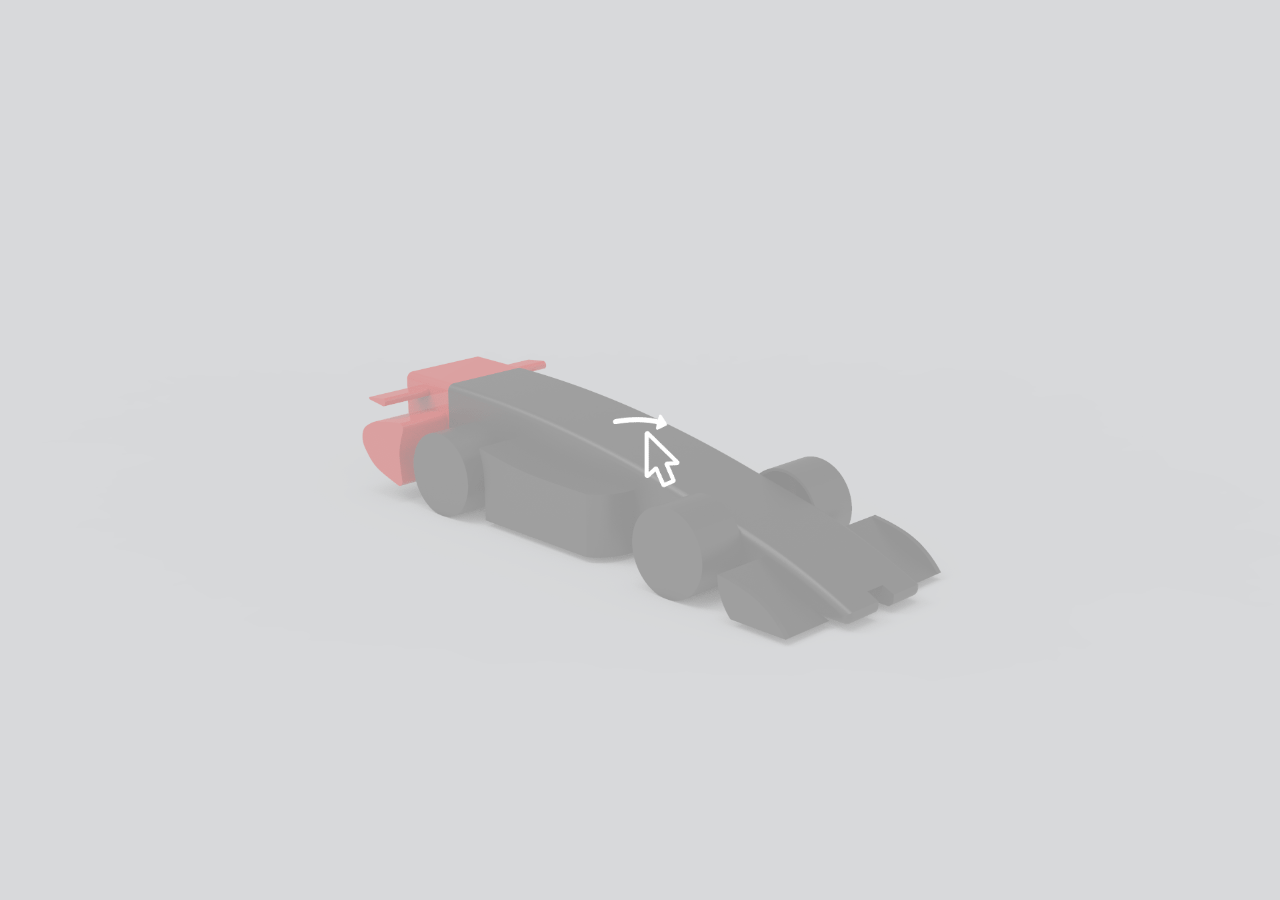
<file: ON97.html>
<!--
  KeyShotXR
  (c) Copyright 2012-2017 Luxion ApS - All Rights Reserved.
-->

<!DOCTYPE html>
<html xmlns='http://www.w3.org/1999/xhtml'>
<head>
    <meta http-equiv="X-UA-Compatible" content="IE=Edge"/>
    <meta http-equiv="Content-Type" content="text/html; charset=utf-8"/>
    <meta name="viewport" content="width=device-width, initial-scale=1, maximum-scale=1">
    <title>KeyShotXR</title>
    <style type="text/css">
        body {
            -ms-touch-action: none;
        }
    </style>
    <script type="text/javascript" src="images/ON97/files/KeyShotXR.js"></script>
    <script type="text/javascript">
        var keyshotXR;

        function initKeyShotXR() {
            var nameOfDiv = "KeyShotXR";
            var folderName = "images/ON97";
            var viewPortWidth = 1920;
            var viewPortHeight = 1415;
            var backgroundColor = "#f3f7fd";
            var uCount = 30;
            var vCount = 1;
            var uWrap = true;
            var vWrap = false;
            var uMouseSensitivity = -0.0833333;
            var vMouseSensitivity = 1;
            var uStartIndex = 15;
            var vStartIndex = 0;
            var minZoom = 1;
            var maxZoom = 1;
            var rotationDamping = 0.96;
            var downScaleToBrowser = true;
            var addDownScaleGUIButton = false;
            var downloadOnInteraction = true;
            var imageExtension = "png";
            var showLoading = false;
            var loadingIcon = "ks_logo.png"; // Set to empty string for default icon.
            var allowFullscreen = false; // Double-click in desktop browsers for fullscreen.
            var uReverse = false;
            var vReverse = false;
            var hotspots = {};
            var isIBooksWidget = false;

            keyshotXR = new keyshotXR(nameOfDiv, folderName, viewPortWidth, viewPortHeight, backgroundColor, uCount, vCount, uWrap, vWrap, uMouseSensitivity, vMouseSensitivity, uStartIndex, vStartIndex, minZoom, maxZoom, rotationDamping, downScaleToBrowser, addDownScaleGUIButton, downloadOnInteraction, imageExtension, showLoading, loadingIcon, allowFullscreen, uReverse, vReverse, hotspots, isIBooksWidget);
        }

        window.onload = initKeyShotXR;
    </script>
</head>
<body oncontextmenu="return false;">
<div id="KeyShotXR"></div>
</body>
</html>
</file>
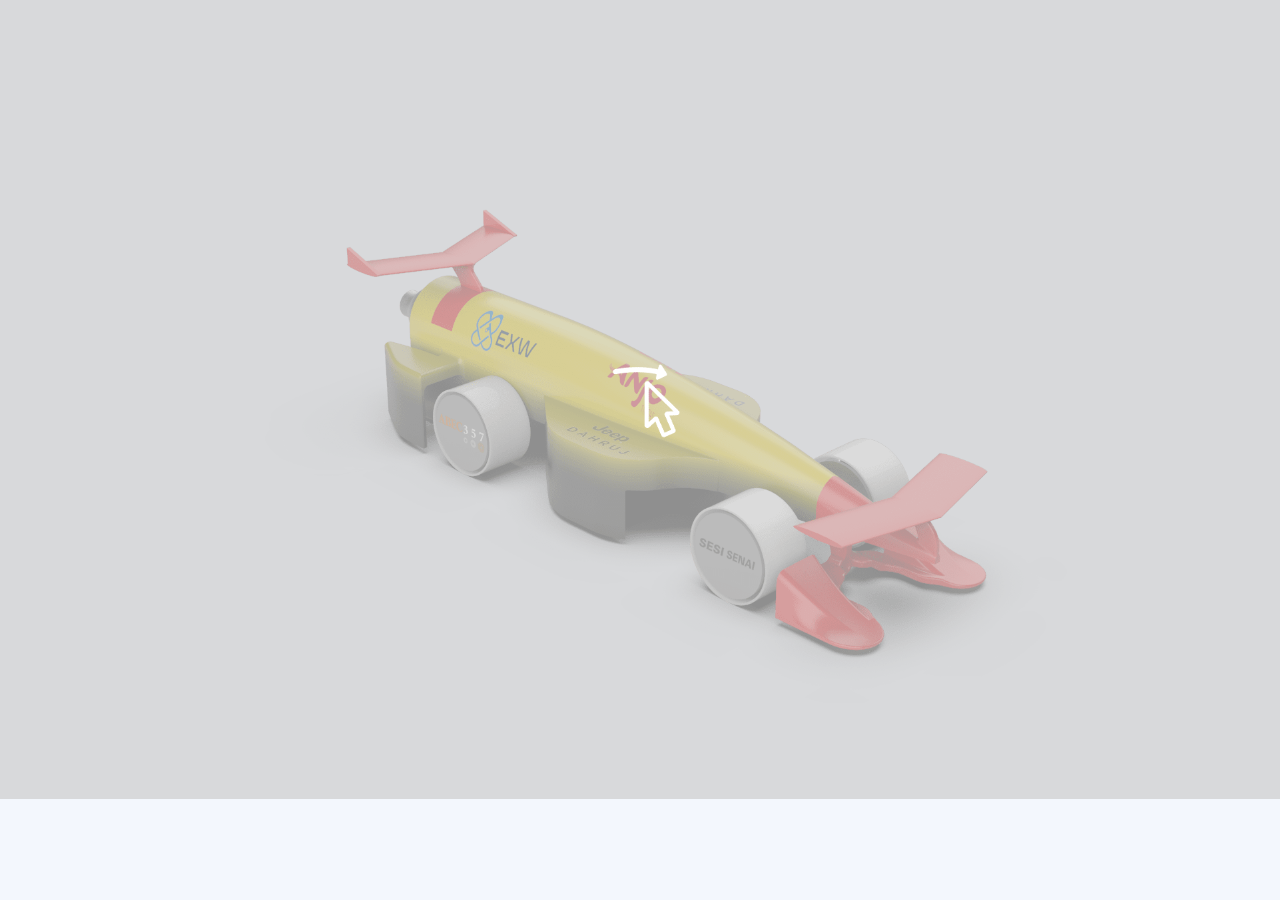
<file: SRC10.html>
<!--
  KeyShotXR
  (c) Copyright 2012-2017 Luxion ApS - All Rights Reserved.
-->

<!DOCTYPE html>
<html xmlns='http://www.w3.org/1999/xhtml'>
<head>
    <meta http-equiv="X-UA-Compatible" content="IE=Edge"/>
    <meta http-equiv="Content-Type" content="text/html; charset=utf-8"/>
    <meta name="viewport" content="width=device-width, initial-scale=1, maximum-scale=1">
    <title>KeyShotXR</title>
    <style type="text/css">
        body {
            -ms-touch-action: none;
        }
    </style>
    <script type="text/javascript" src="images/SRC10/files/KeyShotXR.js"></script>
    <script type="text/javascript">
        var keyshotXR;

        function initKeyShotXR() {
            var nameOfDiv = "KeyShotXR";
            var folderName = "images/SRC10";
            var viewPortWidth = 1922;
            var viewPortHeight = 1200;
            var backgroundColor = "#f3f7fd";
            var uCount = 30;
            var vCount = 1;
            var uWrap = true;
            var vWrap = false;
            var uMouseSensitivity = -0.0833333;
            var vMouseSensitivity = 1;
            var uStartIndex = 15;
            var vStartIndex = 0;
            var minZoom = 1;
            var maxZoom = 1;
            var rotationDamping = 0.96;
            var downScaleToBrowser = true;
            var addDownScaleGUIButton = false;
            var downloadOnInteraction = true;
            var imageExtension = "png";
            var showLoading = false;
            var loadingIcon = "ks_logo.png"; // Set to empty string for default icon.
            var allowFullscreen = false; // Double-click in desktop browsers for fullscreen.
            var uReverse = false;
            var vReverse = false;
            var hotspots = {};
            var isIBooksWidget = false;

            keyshotXR = new keyshotXR(nameOfDiv, folderName, viewPortWidth, viewPortHeight, backgroundColor, uCount, vCount, uWrap, vWrap, uMouseSensitivity, vMouseSensitivity, uStartIndex, vStartIndex, minZoom, maxZoom, rotationDamping, downScaleToBrowser, addDownScaleGUIButton, downloadOnInteraction, imageExtension, showLoading, loadingIcon, allowFullscreen, uReverse, vReverse, hotspots, isIBooksWidget);
        }

        window.onload = initKeyShotXR;
    </script>
</head>
<body oncontextmenu="return false;">
<div id="KeyShotXR"></div>
</body>
</html>
</file>
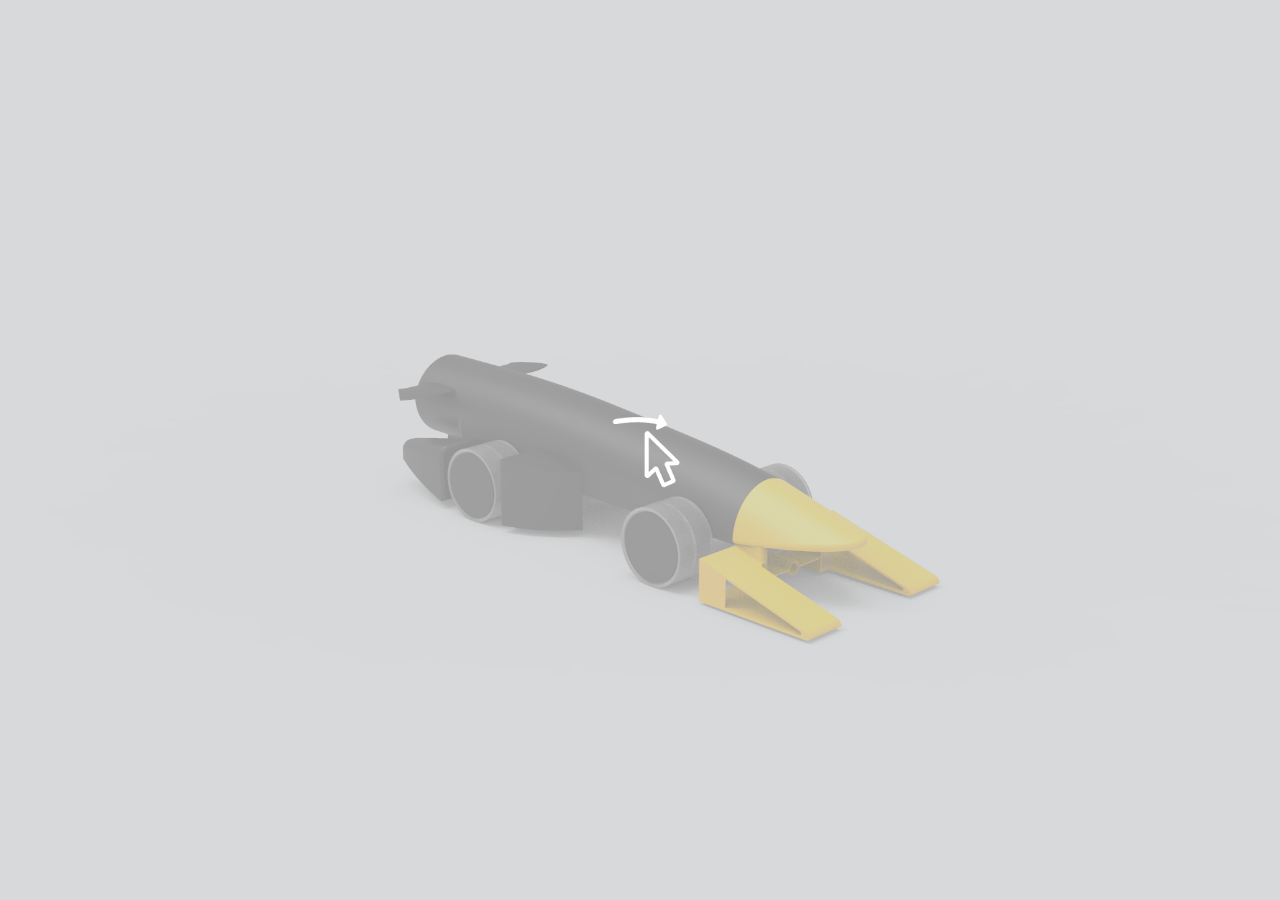
<file: V5.html>
<!--
  KeyShotXR
  (c) Copyright 2012-2017 Luxion ApS - All Rights Reserved.
-->

<!DOCTYPE html>
<html xmlns='http://www.w3.org/1999/xhtml'>
<head>
    <meta http-equiv="X-UA-Compatible" content="IE=Edge"/>
    <meta http-equiv="Content-Type" content="text/html; charset=utf-8"/>
    <meta name="viewport" content="width=device-width, initial-scale=1, maximum-scale=1">
    <title>KeyShotXR</title>
    <style type="text/css">
        body {
            -ms-touch-action: none;
        }
    </style>
    <script type="text/javascript" src="images/V5/files/KeyShotXR.js"></script>
    <script type="text/javascript">
        var keyshotXR;

        function initKeyShotXR() {
            var nameOfDiv = "KeyShotXR";
            var folderName = "images/V5";
            var viewPortWidth = 1920;
            var viewPortHeight = 1415;
            var backgroundColor = "#f3f7fd";
            var uCount = 30;
            var vCount = 1;
            var uWrap = true;
            var vWrap = false;
            var uMouseSensitivity = -0.0833333;
            var vMouseSensitivity = 1;
            var uStartIndex = 15;
            var vStartIndex = 0;
            var minZoom = 1;
            var maxZoom = 1;
            var rotationDamping = 0.96;
            var downScaleToBrowser = true;
            var addDownScaleGUIButton = false;
            var downloadOnInteraction = true;
            var imageExtension = "png";
            var showLoading = false;
            var loadingIcon = "ks_logo.png"; // Set to empty string for default icon.
            var allowFullscreen = false; // Double-click in desktop browsers for fullscreen.
            var uReverse = false;
            var vReverse = false;
            var hotspots = {};
            var isIBooksWidget = false;

            keyshotXR = new keyshotXR(nameOfDiv, folderName, viewPortWidth, viewPortHeight, backgroundColor, uCount, vCount, uWrap, vWrap, uMouseSensitivity, vMouseSensitivity, uStartIndex, vStartIndex, minZoom, maxZoom, rotationDamping, downScaleToBrowser, addDownScaleGUIButton, downloadOnInteraction, imageExtension, showLoading, loadingIcon, allowFullscreen, uReverse, vReverse, hotspots, isIBooksWidget);
        }

        window.onload = initKeyShotXR;
    </script>
</head>
<body oncontextmenu="return false;">
<div id="KeyShotXR"></div>
</body>
</html>
</file>
<file: css/styles.css>
/* Template: Tivo - SaaS App HTML Landing Page Template
   Author: Inovatik
   Created: Sep 2019
   Description: Master CSS file
*/

/*****************************************
Table Of Contents:

01. General Styles
02. Preloader
03. Navigation
04. Header
05. Customers
06. Description
07. Features
08. Features Lightboxes
09. Details
10. Video
11. Pricing
12. Testimonials
13. Newsletter
14. Footer
15. Copyright
16. Back To Top Button
17. Extra Pages
18. Sign Up and Log In Pages
19. Media Queries
******************************************/

/*****************************************
Colors:
- Backgrounds, buttons, bullets, icons - blue #E02537
- Backgrounds, light button, light body text - light gray #f3f7fd
- Headings text - black #333
- Body text - dark gray #555
******************************************/


/******************************/
/*     01. General Styles     */
/******************************/
body,
html {
    width: 100%;
	height: 100%;
}

body, p {
	color: #1f1f1f;
	font: 400 1rem/1.625rem "Open Sans", sans-serif;;
}

.p-large {
	font: 400 1.125rem/1.75rem "Open Sans", sans-serif;
}

.p-small {
	font: 400 0.875rem/1.5rem "Open Sans", sans-serif;
}

h1 {
	color: #1f1f1f;
	font: 700 2.5rem/3.125rem "Open Sans", sans-serif;
	letter-spacing: -0.2px;
}

h2 {
	color: #1f1f1f;
	font: 700 2rem/2.625rem "Open Sans", sans-serif;
	letter-spacing: -0.2px;
}

h3 {
	color: #1f1f1f;
	font: 700 1.625rem/2.125rem "Open Sans", sans-serif;
	letter-spacing: -0.2px;
}

h4 {
	color: #1f1f1f;
	font: 700 1.375rem/1.75rem "Open Sans", sans-serif;
	letter-spacing: -0.1px;
}

h5 {
	color: #1f1f1f;
	font: 700 1.125rem/1.5rem "Open Sans", sans-serif;
	letter-spacing: -0.1px;
}

h6 {
	color: #1f1f1f;
	font: 700 1rem/1.375rem "Open Sans", sans-serif;
	letter-spacing: -0.1px;
}

.car-frame {
	display: block;
	max-resolution: res;
	margin: auto;
}

.above-heading {
	color: #E02537;
	font: 700 0.75rem/0.875rem "Open Sans", sans-serif;
	text-align: center;
}

.p-heading {
	margin-bottom: 3.25rem;
}

.testimonial-text {
	font: italic 400 1rem/1.625rem "Open Sans", sans-serif;
}

.testimonial-author {
	font: 700 1rem/1.625rem "Open Sans", sans-serif;
	letter-spacing: -0.1px;
}

.li-space-lg li {
	margin-bottom: 0.375rem;
}

.indent {
	padding-left: 1.25rem;
}

a {
	color: #555;
	text-decoration: underline;
}

a:hover {
	color: #555;
	text-decoration: underline;
}

a.white {
	color: #fff;
}

.decorative-line {
	display: block;
	width: 5rem;
	height: 0.5rem;
	margin-right: auto;
	margin-left: auto;
}

.blue {
	color: #E02537;
}

.btn-solid-reg {
	display: inline-block;
	padding: 1.1875rem 2.125rem 1.1875rem 2.125rem;
	border: 0.125rem solid #E02537;
	border-radius: 2rem;
	background-color: #E02537;
	color: #fff;
	font: 700 0.875rem/0 "Open Sans", sans-serif;
	text-decoration: none;
	transition: all 0.2s;
}

.btn-solid-reg:hover {
	background-color: transparent;
	color: #E02537;
	text-decoration: none;
}

.btn-solid-lg {
	display: inline-block;
	padding: 1.375rem 2.625rem 1.375rem 2.625rem;
	border: 0.125rem solid #E02537;
	border-radius: 2rem;
	background-color: #E02537;
	color: #fff;
	font: 700 0.875rem/0 "Open Sans", sans-serif;
	text-decoration: none;
	transition: all 0.2s;
}

.btn-solid-lg:hover {
	background-color: transparent;
	color: #E02537;
	text-decoration: none;
}

.btn-outline-reg {
	display: inline-block;
	padding: 1.1875rem 2.125rem 1.1875rem 2.125rem;
	border: 0.125rem solid #E02537;
	border-radius: 2rem;
	background-color: transparent;
	color: #E02537;
	font: 700 0.875rem/0 "Open Sans", sans-serif;
	text-decoration: none;
	transition: all 0.2s;
}

.btn-outline-reg:hover {
	background-color: #E02537;
	color: #fff;
	text-decoration: none;
}

.btn-outline-lg {
	display: inline-block;
	padding: 1.375rem 2.625rem 1.375rem 2.625rem;
	border: 0.125rem solid #E02537;
	border-radius: 2rem;
	background-color: transparent;
	color: #E02537;
	font: 700 0.875rem/0 "Open Sans", sans-serif;
	text-decoration: none;
	transition: all 0.2s;
}

.btn-outline-lg:hover {
	background-color: #E02537;
	color: #fff;
	text-decoration: none;
}

.btn-outline-sm {
	display: inline-block;
	padding: 0.875rem 1.5rem 0.875rem 1.5rem;
	border: 0.125rem solid #E02537;
	border-radius: 2rem;
	background-color: transparent;
	color: #E02537;
	font: 700 0.875rem/0 "Open Sans", sans-serif;
	text-decoration: none;
	transition: all 0.2s;
}

.btn-outline-sm:hover {
	background-color: #E02537;
	color: #fff;
	text-decoration: none;
}

.img-fluid {
	border-radius: 4px;
}

.form-group {
	position: relative;
	margin-bottom: 1.25rem;
}

.form-group.has-error.has-danger {
	margin-bottom: 0.625rem;
}

.form-group.has-error.has-danger .help-block.with-errors ul {
	margin-top: 0.375rem;
}

.label-control {
	position: absolute;
	top: 0.87rem;
	left: 1.25rem;
	color: #555;
	opacity: 1;
	font: 400 0.875rem/1.375rem "Open Sans", sans-serif;
	cursor: text;
	transition: all 0.2s ease;
}

/* Let's get this party started */
::-webkit-scrollbar {
  width: 4px;
  height: 4px;
}
::-webkit-scrollbar-button {
	width: 0;
	height: 0;
}
::-webkit-scrollbar-thumb {
	background: #B70012;
	border: 0 none #ffffff;
	border-radius: 50px;
}
::-webkit-scrollbar-thumb:hover {
	background: #8b1923;
}
::-webkit-scrollbar-thumb:active {
	background: #000000;
}
::-webkit-scrollbar-track {
	background: #666666;
	border: 0 none #ffffff;
	border-radius: 50px;
}
::-webkit-scrollbar-track:hover {
	background: #666666;
}
::-webkit-scrollbar-track:active {
	background: #333333;
}
::-webkit-scrollbar-corner {
	background: transparent;
}

/* IE10+ hack to solve lower label text position compared to the rest of the browsers */
@media screen and (-ms-high-contrast: active), screen and (-ms-high-contrast: none) {  
	.label-control {
		top: 0.9375rem;
	}
}

.form-control-input:focus + .label-control,
.form-control-input.notEmpty + .label-control,
.form-control-textarea:focus + .label-control,
.form-control-textarea.notEmpty + .label-control {
	top: 0.125rem;
	opacity: 1;
	font-size: 0.75rem;
	font-weight: 700;
}

.form-control-input,
.form-control-select {
	display: block; /* needed for proper display of the label in Firefox, IE, Edge */
	width: 100%;
	padding-top: 1.0625rem;
	padding-bottom: 0.0625rem;
	padding-left: 1.25rem;
	border: 1px solid #c4d8dc;
	border-radius: 0.25rem;
	background-color: #fff;
	color: #555;
	font: 400 0.875rem/1.875rem "Open Sans", sans-serif;
	transition: all 0.2s;
	-webkit-appearance: none; /* removes inner shadow on form inputs on ios safari */
}

.form-control-select {
	padding-top: 0.5rem;
	padding-bottom: 0.5rem;
	height: 3rem;
}

/* IE10+ hack to solve lower label text position compared to the rest of the browsers */
@media screen and (-ms-high-contrast: active), screen and (-ms-high-contrast: none) {  
	.form-control-input {
		padding-top: 1.25rem;
		padding-bottom: 0.75rem;
		line-height: 1.75rem;
	}

	.form-control-select {
		padding-top: 0.875rem;
		padding-bottom: 0.75rem;
		height: 3.125rem;
		line-height: 2.125rem;
	}
}

select {
    /* you should keep these first rules in place to maintain cross-browser behavior */
    -webkit-appearance: none;
	-moz-appearance: none;
	-ms-appearance: none;
    -o-appearance: none;
    appearance: none;
    background-image: url('../images/down-arrow.png');
    background-position: 96% 50%;
    background-repeat: no-repeat;
    outline: none;
}

select::-ms-expand {
    display: none; /* removes the ugly default down arrow on select form field in IE11 */
}

.form-control-textarea {
	display: block; /* used to eliminate a bottom gap difference between Chrome and IE/FF */
	width: 100%;
	height: 8rem; /* used instead of html rows to normalize height between Chrome and IE/FF */
	padding-top: 1.25rem;
	padding-left: 1.3125rem;
	border: 1px solid #c4d8dc;
	border-radius: 0.25rem;
	background-color: #fff;
	color: #555;
	font: 400 0.875rem/1.75rem "Open Sans", sans-serif;
	transition: all 0.2s;
}

.form-control-input:focus,
.form-control-select:focus,
.form-control-textarea:focus {
	border: 1px solid #a1a1a1;
	outline: none; /* Removes blue border on focus */
}

.form-control-input:hover,
.form-control-select:hover,
.form-control-textarea:hover {
	border: 1px solid #a1a1a1;
}

.checkbox {
	font: 400 0.75rem/1.25rem "Open Sans", sans-serif;
}

input[type='checkbox'] {
	vertical-align: -15%;
	margin-right: 0.375rem;
}

/* IE10+ hack to raise checkbox field position compared to the rest of the browsers */
@media screen and (-ms-high-contrast: active), screen and (-ms-high-contrast: none) {  
	input[type='checkbox'] {
		vertical-align: -9%;
	}
}

.form-control-submit-button {
	display: inline-block;
	width: 100%;
	height: 3.125rem;
	border: 1px solid #E02537;
	border-radius: 1.5rem;
	background-color: #E02537;
	color: #fff;
	font: 700 0.875rem/0 "Open Sans", sans-serif;
	cursor: pointer;
	transition: all 0.2s;
}

.form-control-submit-button:hover {
	background-color: transparent;
	color: #E02537;
}

/* Form Success And Error Message Formatting */
#smsgSubmit.h3.text-center.tada.animated,
#lmsgSubmit.h3.text-center.tada.animated,
#nmsgSubmit.h3.text-center.tada.animated,
#pmsgSubmit.h3.text-center.tada.animated,
#smsgSubmit.h3.text-center,
#lmsgSubmit.h3.text-center,
#nmsgSubmit.h3.text-center,
#pmsgSubmit.h3.text-center {
	display: block;
	margin-bottom: 0;
	color: #555;
	font-size: 1.125rem;
	line-height: 1rem;
}

.help-block.with-errors .list-unstyled {
	color: #555;
	font-size: 0.75rem;
	line-height: 1.125rem;
	text-align: left;
}

.help-block.with-errors ul {
	margin-bottom: 0;
}
/* end of form success and error message formatting */

/* Form Success And Error Message Animation - Animate.css */
@-webkit-keyframes tada {
	from {
		-webkit-transform: scale3d(1, 1, 1);
		-ms-transform: scale3d(1, 1, 1);
		transform: scale3d(1, 1, 1);
	}
	10%, 20% {
		-webkit-transform: scale3d(.9, .9, .9) rotate3d(0, 0, 1, -3deg);
		-ms-transform: scale3d(.9, .9, .9) rotate3d(0, 0, 1, -3deg);
		transform: scale3d(.9, .9, .9) rotate3d(0, 0, 1, -3deg);
	}
	30%, 50%, 70%, 90% {
		-webkit-transform: scale3d(1.1, 1.1, 1.1) rotate3d(0, 0, 1, 3deg);
		-ms-transform: scale3d(1.1, 1.1, 1.1) rotate3d(0, 0, 1, 3deg);
		transform: scale3d(1.1, 1.1, 1.1) rotate3d(0, 0, 1, 3deg);
	}
	40%, 60%, 80% {
		-webkit-transform: scale3d(1.1, 1.1, 1.1) rotate3d(0, 0, 1, -3deg);
		-ms-transform: scale3d(1.1, 1.1, 1.1) rotate3d(0, 0, 1, -3deg);
		transform: scale3d(1.1, 1.1, 1.1) rotate3d(0, 0, 1, -3deg);
	}
	to {
		-webkit-transform: scale3d(1, 1, 1);
		-ms-transform: scale3d(1, 1, 1);
		transform: scale3d(1, 1, 1);
	}
}

@keyframes tada {
	from {
		-webkit-transform: scale3d(1, 1, 1);
		-ms-transform: scale3d(1, 1, 1);
		transform: scale3d(1, 1, 1);
	}
	10%, 20% {
		-webkit-transform: scale3d(.9, .9, .9) rotate3d(0, 0, 1, -3deg);
		-ms-transform: scale3d(.9, .9, .9) rotate3d(0, 0, 1, -3deg);
		transform: scale3d(.9, .9, .9) rotate3d(0, 0, 1, -3deg);
	}
	30%, 50%, 70%, 90% {
		-webkit-transform: scale3d(1.1, 1.1, 1.1) rotate3d(0, 0, 1, 3deg);
		-ms-transform: scale3d(1.1, 1.1, 1.1) rotate3d(0, 0, 1, 3deg);
		transform: scale3d(1.1, 1.1, 1.1) rotate3d(0, 0, 1, 3deg);
	}
	40%, 60%, 80% {
		-webkit-transform: scale3d(1.1, 1.1, 1.1) rotate3d(0, 0, 1, -3deg);
		-ms-transform: scale3d(1.1, 1.1, 1.1) rotate3d(0, 0, 1, -3deg);
		transform: scale3d(1.1, 1.1, 1.1) rotate3d(0, 0, 1, -3deg);
	}
	to {
		-webkit-transform: scale3d(1, 1, 1);
		-ms-transform: scale3d(1, 1, 1);
		transform: scale3d(1, 1, 1);
	}
}

.tada {
	-webkit-animation-name: tada;
	animation-name: tada;
}

.animated {
	-webkit-animation-duration: 1s;
	animation-duration: 1s;
	-webkit-animation-fill-mode: both;
	animation-fill-mode: both;
}
/* end of form success and error message animation - Animate.css */

/* Fade-move Animation For Details Lightbox - Magnific Popup */
/* at start */
.my-mfp-slide-bottom .zoom-anim-dialog {
	opacity: 0;
	transition: all 0.2s ease-out;
	-webkit-transform: translateY(-1.25rem) perspective(37.5rem) rotateX(10deg);
	-ms-transform: translateY(-1.25rem) perspective(37.5rem) rotateX(10deg);
	transform: translateY(-1.25rem) perspective(37.5rem) rotateX(10deg);
}

/* animate in */
.my-mfp-slide-bottom.mfp-ready .zoom-anim-dialog {
	opacity: 1;
	-webkit-transform: translateY(0) perspective(37.5rem) rotateX(0); 
	-ms-transform: translateY(0) perspective(37.5rem) rotateX(0); 
	transform: translateY(0) perspective(37.5rem) rotateX(0); 
}

/* animate out */
.my-mfp-slide-bottom.mfp-removing .zoom-anim-dialog {
	opacity: 0;
	-webkit-transform: translateY(-0.625rem) perspective(37.5rem) rotateX(10deg); 
	-ms-transform: translateY(-0.625rem) perspective(37.5rem) rotateX(10deg); 
	transform: translateY(-0.625rem) perspective(37.5rem) rotateX(10deg); 
}

/* dark overlay, start state */
.my-mfp-slide-bottom.mfp-bg {
	opacity: 0;
	transition: opacity 0.2s ease-out;
}

/* animate in */
.my-mfp-slide-bottom.mfp-ready.mfp-bg {
	opacity: 0.8;
}
/* animate out */
.my-mfp-slide-bottom.mfp-removing.mfp-bg {
	opacity: 0;
}
/* end of fade-move animation for details lightbox - magnific popup */

/* Fade Animation For Image Lightbox - Magnific Popup */
@-webkit-keyframes fadeIn {
	from {
		opacity: 0;
	}
	to {
		opacity: 1;
	}
}

@keyframes fadeIn {
	from {
		opacity: 0;
	}
	to {
		opacity: 1;
	}
}

.fadeIn {
	-webkit-animation: fadeIn 0.6s;
	animation: fadeIn 0.6s;
}

@-webkit-keyframes fadeOut {
	from {
		opacity: 1;
	}
	to {
		opacity: 0;
	}
}

@keyframes fadeOut {
	from {
		opacity: 1;
	}
	to {
		opacity: 0;
	}
}

.fadeOut {
	-webkit-animation: fadeOut 0.8s;
	animation: fadeOut 0.8s;
}
/* end of fade animation for image lightbox - magnific popup */


/*************************/
/*     02. Preloader     */
/*************************/
.spinner-wrapper {
	position: fixed;
	z-index: 999999;
	top: 0;
	right: 0;
	bottom: 0;
	left: 0;
	background: #fff;
}

.spinner {
	position: absolute;
	top: 50%; /* centers the loading animation vertically one the screen */
	left: 50%; /* centers the loading animation horizontally one the screen */
	width: 3.75rem;
	height: 1.25rem;
	margin: -0.625rem 0 0 -1.875rem; /* is width and height divided by two */ 
	text-align: center;
}

.spinner > div {
	display: inline-block;
	width: 1rem;
	height: 1rem;
	border-radius: 100%;
	background-color: #E02537;
	-webkit-animation: sk-bouncedelay 1.4s infinite ease-in-out both;
	animation: sk-bouncedelay 1.4s infinite ease-in-out both;
}

.spinner .bounce1 {
	-webkit-animation-delay: -0.32s;
	animation-delay: -0.32s;
}

.spinner .bounce2 {
	-webkit-animation-delay: -0.16s;
	animation-delay: -0.16s;
}

@-webkit-keyframes sk-bouncedelay {
	0%, 80%, 100% { -webkit-transform: scale(0); }
	40% { -webkit-transform: scale(1.0); }
}

@keyframes sk-bouncedelay {
	0%, 80%, 100% { 
		-webkit-transform: scale(0);
		-ms-transform: scale(0);
		transform: scale(0);
	} 40% { 
		-webkit-transform: scale(1.0);
		-ms-transform: scale(1.0);
		transform: scale(1.0);
	}
}


/**************************/
/*     03. Navigation     */
/**************************/
.navbar-custom {
	background-color: #B70012;
	box-shadow: 0 0.0625rem 0.375rem 0 rgba(0, 0, 0, 0.1);
	font: 700 0.875rem/0.875rem "Open Sans", sans-serif;
	transition: all 0.2s;
}

.navbar-custom .container {
	max-width: 87.5rem;
}

.navbar-custom .navbar-brand.logo-image img {
    width: 4.4375rem;
	height: 1.75rem;
}

.navbar-custom .navbar-brand.logo-text {
	font: 700 2rem/1.5rem "Open Sans", sans-serif;
	color: #fff;;
	text-decoration: none;
}

.navbar-custom .navbar-nav {
	margin-top: 0.75rem;
	margin-bottom: 0.5rem;
}

.navbar-custom .nav-item .nav-link {
	padding: 0.625rem 0.75rem 0.625rem 0.75rem;
	color: #f7f5f5;
	opacity: 0.8;
	text-decoration: none;
	transition: all 0.2s ease;
}

.navbar-custom .nav-item .nav-link:hover,
.navbar-custom .nav-item .nav-link.active {
	color: #fff;
	opacity: 1;
}

/* Dropdown Menu */
.navbar-custom .dropdown:hover > .dropdown-menu {
	display: block; /* this makes the dropdown menu stay open while hovering it */
	min-width: auto;
	animation: fadeDropdown 0.2s; /* required for the fade animation */
}

@keyframes fadeDropdown {
    0% {
        opacity: 0;
    }

    100% {
        opacity: 1;
    }
}

.navbar-custom .dropdown-toggle:focus { /* removes dropdown outline on focus */
	outline: 0;
}

.navbar-custom .dropdown-menu {
	margin-top: 0;
	border: none;
	border-radius: 0.25rem;
	background-color: #E02537;
}

.navbar-custom .dropdown-item {
	color: #f7f5f5;
	opacity: 0.8;
	font: 700 0.875rem/0.875rem "Open Sans", sans-serif;
	text-decoration: none;
}

.navbar-custom .dropdown-item:hover {
	background-color: #E02537;
	color: #fff;
	opacity: 1;
}

.navbar-custom .dropdown-items-divide-hr {
	width: 100%;
	height: 1px;
	margin: 0.75rem auto 0.725rem auto;
	border: none;
	background-color: #c4d8dc;
	opacity: 0.2;
}
/* end of dropdown menu */

.navbar-custom .nav-item .btn-outline-sm {
	margin-top: 0.25rem;
	margin-bottom: 1.375rem;
	margin-left: 0.5rem;
	border: 0.125rem solid #fff;
	color: #fff;
}

.navbar-custom .nav-item .btn-outline-sm:hover {
	background-color: #fff;
	color: #E02537;
}

.navbar-custom .navbar-toggler {
	padding: 0;
	border: none;
	color: #fff;
	font-size: 2rem;
}

.navbar-custom button[aria-expanded='false'] .navbar-toggler-awesome.fas.fa-times{
	display: none;
}

.navbar-custom button[aria-expanded='false'] .navbar-toggler-awesome.fas.fa-bars{
	display: inline-block;
}

.navbar-custom button[aria-expanded='true'] .navbar-toggler-awesome.fas.fa-bars{
	display: none;
}

.navbar-custom button[aria-expanded='true'] .navbar-toggler-awesome.fas.fa-times{
	display: inline-block;
	margin-right: 0.125rem;
}


/*********************/
/*    04. Header     */
/*********************/
.header {
	background-color: #100e0e;
}

.header .header-content {
	padding-top: 8rem;
	padding-bottom: 4rem;
	text-align: center;
}

.header .text-container {
	margin-bottom: 3rem;
}

.header h1 {
	margin-bottom: 1rem;
	color: #fff;
	font-size: 2.5rem;
	line-height: 3rem;
}

.header img {
	transform: perspective(700px) rotateY(-8deg) rotateX(-3deg) rotateZ(1deg) scaleY(0.95) translatex(2%);
}

.header .p-large {
	margin-bottom: 2rem;
	color: #f3f7fd;
}

.header .btn-solid-lg {
	margin-right: 0.5rem;
	margin-bottom: 1.125rem;
	margin-left: 0.5rem;
	border-color: #f3f7fd;
	background-color: #f3f7fd;
	color: #E02537;
}

.header .btn-solid-lg:hover {
	background: transparent;
	color: #f3f7fd;
}

.header .btn-outline-lg {
	border-color: #f3f7fd;
	color: #f3f7fd;
}

.header .btn-outline-lg:hover {
	background-color: #f3f7fd;
	color: #E02537;
}

.header-frame {
	margin-top: -1px; /* To remove white margin in FF */
	width: 100%;
	height: 2.25rem;
}


/*************************/
/*     05. Customers     */
/*************************/
.slider-1 {
	padding-top: 5rem;
	padding-bottom: 3.25rem;
}

.slider-1 .slider-container {
	text-align: center;
}


/***************************/
/*     06. Description     */
/***************************/
.cards-1 {
	padding-top: 3.25rem;
	padding-bottom: 3rem;
	text-align: center;
}

.cards-1 .h2-heading {
	margin-bottom: 3.5rem;
}

.cards-1 .card {
	max-width: 21rem;
	margin-right: auto;
	margin-bottom: 3.5rem;
	margin-left: auto;
	padding: 0;
	border: none;
}

.cards-1 .card-image {
	max-width: 16rem;
	margin-right: auto;
	margin-bottom: 2rem;
	margin-left: auto;
}

.cards-1 .card-title {
	margin-bottom: 0.5rem;
}

.cards-1 .card-body {
	padding: 0;
}


/************************/
/*     07. Features     */
/************************/
.tabs {
	padding-top: 8rem;
	padding-bottom: 8.125rem;
	background-color: #f3f7fd;
}

.tabs .h2-heading,
.tabs .p-heading {
	text-align: center;
}

.tabs .nav-tabs {
	display: block;
	margin-bottom: 2.25rem;
	border-bottom: none;
}

.tabs .nav-link {
	padding: 0.375rem 1rem 0.375rem 1rem;
	border: none;
	color: #86929b;
	font-weight: 700;
	font-size: 1.25rem;
	line-height: 1.75rem;
	text-align: center;
	text-decoration: none;
	transition: all 0.2s ease;
}

.tabs .nav-link:hover,
.tabs .nav-link.active {
	background: transparent;
	color: #E02537;
}

.tabs .nav-link .fas {
	margin-right: 0.625rem;
}

.tabs .image-container {
	margin-bottom: 2.75rem;
}

.tabs .list-unstyled .fas {
	color: #E02537;
	font-size: 0.5rem;
	line-height: 1.625rem;
}

.tabs .list-unstyled .media-body {
	margin-left: 0.625rem;
}

.tabs #tab-1 h3 {
	margin-bottom: 0.75rem;
}

.tabs #tab-1 .list-unstyled {
	margin-bottom: 1.5rem;
}

.tabs #tab-2 h3 {
	margin-bottom: 0.75rem;
}

.tabs #tab-2 .list-unstyled {
	margin-bottom: 1.5rem;
}

.tabs #tab-3 h3 {
	margin-bottom: 0.75rem;
}

.tabs #tab-3 .list-unstyled {
	margin-bottom: 1.5rem;
}


/***********************************/
/*     08. Features Lightboxes     */
/***********************************/
.lightbox-basic {
	margin: 2.5rem auto;
	padding: 2rem 1.5rem 2rem 1.5rem;
	border-radius: 0.25rem;
	background: #fff;
	text-align: left;
}

.lightbox-basic .container {
	padding-right: 0;
	padding-left: 0;
}

.lightbox-basic .image-container {
	max-width: 33.75rem;
	margin-right: auto;
	margin-bottom: 3rem;
	margin-left: auto;
}

.lightbox-basic h3 {
	margin-bottom: 0.5rem;
}

.lightbox-basic hr {
	width: 2.5rem;
	height: 0.125rem;
	margin-top: 0;
	margin-bottom: 0.875rem;
	margin-left: 0;
	border: 0;
	background-color: #E02537;
	text-align: left;
}

.lightbox-basic h4 {
	margin-bottom: 1rem;
}

.lightbox-basic .list-unstyled .fas {
	color:#E02537;
	font-size: 0.5rem;
	line-height: 1.625rem;
}

.lightbox-basic .list-unstyled .media-body {
	margin-left: 0.625rem;
}

.lightbox-basic .btn-outline-reg,
.lightbox-basic .btn-solid-reg {
	margin-top: 0.75rem;
}

/* Signup Button */
.lightbox-basic .btn-solid-reg.mfp-close {
	position: relative;
	width: auto;
	height: auto;
	color: #fff;
	opacity: 1;
}

.lightbox-basic .btn-solid-reg.mfp-close:hover {
	color: #E02537;
}
/* end of signup Button */

/* Back Button */
.lightbox-basic a.mfp-close.as-button {
	position: relative;
	width: auto;
	height: auto;
	margin-left: 0.375rem;
	color: #E02537;
	opacity: 1;
}

.lightbox-basic a.mfp-close.as-button:hover {
	color: #fff;
}
/* end of back button */

.lightbox-basic button.mfp-close.x-button {
	position: absolute;
	top: -0.125rem;
	right: -0.125rem;
	width: 2.75rem;
	height: 2.75rem;
	color: #707984;
}


/***********************/
/*     09. Details     */
/***********************/
.basic-1 {
	padding-top: 7.5rem;
	padding-bottom: 8rem;
}

.basic-1 .text-container {
	margin-bottom: 3.75rem;
}

.basic-1 .list-unstyled {
	margin-bottom: 1.375rem;
}

.basic-1 .list-unstyled .fas {
	color: #E02537;
	font-size: 0.5rem;
	line-height: 1.625rem;
}

.basic-1 .list-unstyled .media-body {
	margin-left: 0.625rem;
}


/*********************/
/*     10. Video     */
/*********************/
.basic-2 {
	padding-top: 8rem;
	padding-bottom: 6.75rem;
	background-color: #f3f7fd;
	text-align: center;
}

.basic-2 .image-container {
	margin-bottom: 2rem;
}

.basic-2 .image-container img {
	border-radius: 0.75rem;
}

.basic-2 .video-wrapper {
	position: relative;
}

/* Video Play Button */
.basic-2 .video-play-button {
	position: absolute;
	z-index: 10;
	top: 50%;
	left: 50%;
	display: block;
	box-sizing: content-box;
	width: 2rem;
	height: 2.75rem;
	padding: 1.125rem 1.25rem 1.125rem 1.75rem;
	border-radius: 50%;
	-webkit-transform: translateX(-50%) translateY(-50%);
	-ms-transform: translateX(-50%) translateY(-50%);
	transform: translateX(-50%) translateY(-50%);
}
  
.basic-2 .video-play-button:before {
	content: "";
	position: absolute;
	z-index: 0;
	top: 50%;
	left: 50%;
	display: block;
	width: 4.75rem;
	height: 4.75rem;
	border-radius: 50%;
	background: #E02537;
	animation: pulse-border 1500ms ease-out infinite;
	-webkit-transform: translateX(-50%) translateY(-50%);
	-ms-transform: translateX(-50%) translateY(-50%);
	transform: translateX(-50%) translateY(-50%);
}
  
.basic-2 .video-play-button:after {
	content: "";
	position: absolute;
	z-index: 1;
	top: 50%;
	left: 50%;
	display: block;
	width: 4.375rem;
	height: 4.375rem;
	border-radius: 50%;
	background: #E02537;
	transition: all 200ms;
	-webkit-transform: translateX(-50%) translateY(-50%);
	-ms-transform: translateX(-50%) translateY(-50%);
	transform: translateX(-50%) translateY(-50%);
}
  
.basic-2 .video-play-button span {
	position: relative;
	display: block;
	z-index: 3;
	top: 0.375rem;
	left: 0.25rem;
	width: 0;
	height: 0;
	border-left: 1.625rem solid #fff;
	border-top: 1rem solid transparent;
	border-bottom: 1rem solid transparent;
}
  
@keyframes pulse-border {
	0% {
		transform: translateX(-50%) translateY(-50%) translateZ(0) scale(1);
		opacity: 1;
	}
	100% {
		transform: translateX(-50%) translateY(-50%) translateZ(0) scale(1.5);
		opacity: 0;
	}
}
/* end of video play button */  

.basic-2 .p-heading {
	margin-bottom: 1rem;
}


/***********************/
/*     11. Pricing     */
/***********************/
.cards-2 {
	padding-top: 7.875rem;
	padding-bottom: 2.25rem;
	text-align: center;
}

.cards-2 .h2-heading {
	margin-bottom: 3.75rem;
}

.cards-2 .card {
	display: block;
	max-width: 19rem;
	margin-right: auto;
	margin-bottom: 3rem;
	margin-left: auto;
	border: 1px solid #ccd3df;
	border-radius: 0.375rem;
}

.cards-2 .card .card-body {
	padding: 2.5rem 2rem 2.75rem 2em;
}

.cards-2 .card .card-title {
	margin-bottom: 0.5rem;
	color: #E02537;
	font: 700 1.125rem/1.5rem "Open Sans", sans-serif;
}

.cards-2 .card .price .currency {
	margin-right: 0.25rem;
	color: #434c54;
	font-weight: 700;
	font-size: 1.5rem;
	vertical-align: 40%;
}

.cards-2 .card .price .value {
	color: #434c54;
	font: 700 3.25rem/3.5rem "Open Sans", sans-serif;
	text-align: center;
}

.cards-2 .card .frequency {
	font-size: 0.875rem;
}

.cards-2 .card .divider {
	height: 1px;
	margin-top: 1.75rem;
	margin-bottom: 2rem;
	border: none;
	background-color: #ccd3df;
}

.cards-2 .card .list-unstyled {
	margin-top: 1.875rem;
	margin-bottom: 1.625rem;
	text-align: left;
}

.cards-2 .card .list-unstyled .media {
	margin-bottom: 0.5rem;
}

.cards-2 .card .list-unstyled .fas {
	color: #E02537;
	font-size: 0.875rem;
	line-height: 1.625rem;
}

.cards-2 .card .list-unstyled .fas.fa-times {
	margin-left: 0.1875rem;
	margin-right: 0.125rem;
	color: #555;
}

.cards-2 .card .list-unstyled .media-body {
	margin-left: 0.625rem;
}


/****************************/
/*     12. Testimonials     */
/****************************/
.slider-2 {
	padding-top: 2.75rem;
	padding-bottom: 4rem;
}

.slider-2 .slider-container {
	position: relative;
}

.slider-2 .swiper-container {
	position: static;
	width: 82%;
	text-align: center;
}

.slider-2 .image-wrapper {
	width: 6rem;
	margin-right: auto;
	margin-bottom: 1rem;
	margin-left: auto;
}

.slider-2 .image-wrapper img {
	border-radius: 50%;
}

.slider-2 .testimonial-text {
	margin-bottom: 0.5rem;
}

.slider-2 .testimonial-author {
	color: #333;
}

.slider-2 .swiper-button-prev,
.slider-2 .swiper-button-next {
	width: 1.125rem;
}

.slider-2 .swiper-button-prev:focus,
.slider-2 .swiper-button-next:focus {
	/* even if you can't see it chrome you can see it on mobile device */
	outline: none;
}

.slider-2 .swiper-button-prev {
	left: -0.375rem;
	background-image: url("data:image/svg+xml;charset=utf-8,%3Csvg%20xmlns%3D'http%3A%2F%2Fwww.w3.org%2F2000%2Fsvg'%20viewBox%3D'0%200%2028%2044'%3E%3Cpath%20d%3D'M0%2C22L22%2C0l2.1%2C2.1L4.2%2C22l19.9%2C19.9L22%2C44L0%2C22L0%2C22L0%2C22z'%20fill%3D'%23505c67'%2F%3E%3C%2Fsvg%3E");
	background-size: 1.125rem 1.75rem;
}

.slider-2 .swiper-button-next {
	right: -0.375rem;
	background-image: url("data:image/svg+xml;charset=utf-8,%3Csvg%20xmlns%3D'http%3A%2F%2Fwww.w3.org%2F2000%2Fsvg'%20viewBox%3D'0%200%2028%2044'%3E%3Cpath%20d%3D'M27%2C22L27%2C22L5%2C44l-2.1-2.1L22.8%2C22L2.9%2C2.1L5%2C0L27%2C22L27%2C22z'%20fill%3D'%23505c67'%2F%3E%3C%2Fsvg%3E");
	background-size: 1.125rem 1.75rem;
}


/**************************/
/*     13. Newsletter     */
/**************************/
.form {
	padding-top: 4rem;
	padding-bottom: 6rem;
}

.form .text-container {
	margin-bottom: 3.5rem;
	padding: 3.5rem 1rem 2.5rem 1rem;
	border-radius: 0.5rem;
	background-color: #f3f7fd;
}

.form h2 {
	margin-bottom: 2.75rem;
	text-align: center;
}

.form .icon-container {
	text-align: center;
}

.form .fa-stack {
	width: 2em;
	margin-bottom: 0.75rem;
	margin-right: 0.375rem;
	font-size: 1.5rem;
}

.form .fa-stack .fa-stack-1x {
    color: #fff;
	transition: all 0.2s ease;
}

.form .fa-stack .fa-stack-2x {
	color: #E02537;
	transition: all 0.2s ease;
}

.form .fa-stack:hover .fa-stack-1x {
	color: #E02537;
}

.form .fa-stack:hover .fa-stack-2x {
    color: #f3f7fd;
}


/**********************/
/*     14. Footer     */
/**********************/
.footer-frame {
	width: 100%;
	height: 1.5rem;
}

.footer {
	padding-top: 3rem;
	padding-bottom: 0.5rem;
	background-color: #100e0e;
}

.footer .footer-col {
	margin-bottom: 2.25rem;
}

.footer h4 {
	margin-bottom: 0.625rem;
	color: #fff;
}

.footer .list-unstyled,
.footer p {
	color: #f3f7fd;
}

.footer .footer-col.middle .list-unstyled .fas {
	color: #fff;
	font-size: 0.5rem;
	line-height: 1.5rem;
}

.footer .footer-col.middle .list-unstyled .media-body {
	margin-left: 0.5rem;
}

.footer .footer-col.last .list-unstyled .fas {
	color: #fff;
	font-size: 0.875rem;
	line-height: 1.5rem;
}

.footer .footer-col.last .list-unstyled .media-body {
	margin-left: 0.625rem;
}

.footer .footer-col.last .list-unstyled .fas.fa-globe {
	margin-left: 1rem;
	margin-right: 0.625rem;
}


/*************************/
/*     15. Copyright     */
/*************************/
.copyright {
	padding-top: 1rem;
	padding-bottom: 0.375rem;
	background-color: #100e0e;
	text-align: center;
}

.copyright .p-small {
	padding-top: 1.375rem;
	border-top: 1px solid #718ad1;
	color: #f3f7fd;
}

.copyright a {
	color: #f3f7fd;
	text-decoration: none;
}


/**********************************/
/*     16. Back To Top Button     */
/**********************************/
a.back-to-top {
	position: fixed;
	z-index: 999;
	right: 0.75rem;
	bottom: 0.75rem;
	display: none;
	width: 2.625rem;
	height: 2.625rem;
	border-radius: 1.875rem;
	background: #E02537 url("../images/up-arrow.png") no-repeat center 47%;
	background-size: 1.125rem 1.125rem;
	text-indent: -9999px;
}

a:hover.back-to-top {
	background-color: #981b26;
}


/***************************/
/*     17. Extra Pages     */
/***************************/
.ex-header {
	padding-top: 8rem;
	padding-bottom: 5rem;
	background-color: #E02537;
	text-align: center;
}

.ex-header h1 {
	color: #fff;
}

.ex-basic-1 {
	padding-top: 2rem;
	padding-bottom: 0.875rem;
	background-color: #f3f7fd;
}

.ex-basic-1 .breadcrumbs {
	margin-bottom: 1.125rem;
}

.ex-basic-1 .breadcrumbs .fa {
	margin-right: 0.5rem;
	margin-left: 0.625rem;
}

.ex-basic-2 {
	padding-top: 4.75rem;
	padding-bottom: 4rem;
}

.ex-basic-2 h3 {
	margin-bottom: 1rem;
}

.ex-basic-2 .text-container {
	margin-bottom: 3.625rem;
}

.ex-basic-2 .text-container.last {
	margin-bottom: 0;
}

.ex-basic-2 .text-container.dark {
	padding: 1.625rem 1.5rem 0.75rem 2rem;
	background-color: #f3f7fd;
}

.ex-basic-2 .image-container-large {
	margin-bottom: 4rem;
}

.ex-basic-2 .image-container-large img {
	border-radius: 0.25rem;
}

.ex-basic-2 .image-container-small img {
	border-radius: 0.25rem;
}

.ex-basic-2 .list-unstyled .fas {
	color: #E02537;
	font-size: 0.5rem;
	line-height: 1.625rem;
}

.ex-basic-2 .list-unstyled .media-body {
	margin-left: 0.625rem;
}

.ex-basic-2 .form-container {
	margin-top: 3rem;
}

.ex-basic-2 .btn-outline-reg {
	margin-top: 1.75rem;
}

.ex-footer-frame {
	width: 100%;
	height: 2.75rem;
	background-color: #f3f7fd;
}


/****************************************/
/*     18. Sign Up and Log In Pages     */
/****************************************/
.ex-2-header {
	padding-top: 9rem;
	background-color: #E02537;
	text-align: center;
	min-height: 100vh;
}

.ex-2-header h1,
.ex-2-header p {
	color: #fff;
}

.ex-2-header p {
	max-width: 24rem;
	margin-right: auto;
	margin-bottom: 2.5rem;
	margin-left: auto;
}

.ex-2-header .form-container {
	max-width: 26rem;
	margin-right: auto;
	margin-left: auto;
	padding: 2.25rem 1.25rem 1.25rem 1.25rem;
	border-radius: 0.5rem;
	background-color: #f3f7fd;
}

.ex-2-header .checkbox {
	text-align: left;
}


/*****************************/
/*     19. Media Queries     */
/*****************************/	
/* Min-width width 768px */
@media (min-width: 768px) {
	
	/* General Styles */
	.p-heading {
		width: 85%;
		margin-right: auto;
		margin-left: auto;
	}

	.h2-heading {
		width: 80%;
		margin-right: auto;
		margin-left: auto;
	}
	/* end of general styles */


	/* Header */
	.header .text-container {
		margin-bottom: 4rem;
	}

	.header h1 {
		font-size: 3.5rem;
		line-height: 4.125rem;
	}

	.header .btn-solid-lg {
		margin-bottom: 0;
		margin-left: 0;
	}

	.header-frame {
		height: 5.5rem;
	}
	/* end of header */


	/* Testimonials */
	.slider-2 .swiper-button-prev {
		width: 1.375rem;
		background-size: 1.375rem 2.125rem;
	}
	
	.slider-2 .swiper-button-next {
		width: 1.375rem;
		background-size: 1.375rem 2.125rem;
	}
	/* end of testimonials */


	/* Newsletter */
	.form .text-container {
		padding: 4rem 2.5rem 3rem 2.5rem;
	}

	.form form {
		margin-right: 4rem;
		margin-left: 4rem;
	}
	/* end of newsletter */


	/* Footer */
	.footer-frame {
		height: 5rem;
	}
	/* end of footer */


	/* Extra Pages */
	.ex-header {
		padding-top: 11rem;
		padding-bottom: 9rem;
	}

	.ex-basic-2 .text-container.dark {
		padding: 2.5rem 3rem 2rem 3rem;
	}

	.ex-basic-2 .form-container {
		margin-top: 0;
	}
	/* end of extra pages */


	/* Sign Up And Log In Pages */
	.ex-2-header {
		padding-top: 11rem;
	}

	.ex-2-header .form-container {
		padding: 2.25rem 1.75rem 1.25rem 1.75rem;
	}
	/* end of sign up and log in pages */
}
/* end of min-width width 768px */


/* Min-width width 992px */
@media (min-width: 992px) {
	
	/* Navigation */
	.navbar-custom {
		padding: 2.125rem 1.5rem 2.125rem 2rem;
        background: transparent;
		box-shadow: none;
	}

	.navbar-custom .navbar-nav {
		margin-top: 0;
		margin-bottom: 0;
	}

	.navbar-custom .nav-item .nav-link {
		padding: 0.25rem 0.75rem 0.25rem 0.75rem;
	}
	
	.navbar-custom .nav-item .nav-link:hover,
	.navbar-custom .nav-item .nav-link.active {
		opacity: 1;
	}

	.navbar-custom.top-nav-collapse {
        padding: 0.5rem 1.5rem 0.5rem 2rem;
		background-color: #B70012;
		box-shadow: 0 0.0625rem 0.375rem 0 rgba(0, 0, 0, 0.1);
	}

	.navbar-custom.top-nav-collapse .nav-item .nav-link:hover,
	.navbar-custom.top-nav-collapse .nav-item .nav-link.active {
		color: #fff;
	}

	.navbar-custom .dropdown-menu {
		padding-top: 1rem;
		padding-bottom: 1rem;
		border-top: 0.25rem solid rgba(0, 0, 0, 0);
		border-radius: 0.25rem;
	}

	.navbar-custom.top-nav-collapse .dropdown-menu {
		border-top: 0.25rem solid rgba(0, 0, 0, 0);
		box-shadow: 0 0.375rem 0.375rem 0 rgba(0, 0, 0, 0.02);
	}

	.navbar-custom .dropdown-item {
		padding-top: 0.25rem;
		padding-bottom: 0.25rem;
	}

	.navbar-custom .dropdown-items-divide-hr {
		width: 84%;
	}

	.navbar-custom .nav-item .btn-outline-sm {
		margin-top: 0;
		margin-bottom: 0;
		margin-left: 1rem;
	}
	/* end of navigation */


	/* General Styles */
	.p-heading {
		width: 65%;
	}

	.h2-heading {
		width: 60%;
	}
	/* end of general styles */


	/* Header */
	.header .header-content {
		text-align: left;
	}

	.header .text-container {
		margin-top: 4rem;
		margin-bottom: 0;
	}

	.header .image-container {
		position: relative;
		margin-top: 3rem;
	}
	
	.header .image-container .img-wrapper {
		position: absolute;
		display: block;
		width: 470px;
	}

	.header-frame {
		height: 8rem;
	}
	/* end of header */


	/* Description */
	.cards-1 .card {
		display: inline-block;
		width: 17rem;
		max-width: 100%;
		margin-right: 1rem;
		margin-left: 1rem;
		vertical-align: top;
	}

	.cards-1 .card-image {
		width: 9rem;
	}
	/* end of description */


	/* Features */
	.tabs .nav-tabs {
		display: flex;
		justify-content: center;
		margin-bottom: 2.75rem;
	} 

	.tabs .nav-link {
		padding-right: 1.25rem;
		padding-left: 1.25rem;
		border-bottom: 2px solid rgb(202, 202, 202);
	}
	
	.tabs .nav-link:hover,
	.tabs .nav-link.active {
		border-bottom: 2px solid #E02537;
	}

	.tabs .image-container {
		margin-bottom: 0;
	}
	/* end of features */


	/* Features Lightboxes */
	.lightbox-basic {
		max-width: 62.5rem;
		padding: 2.5rem 2.5rem 2.5rem 2.5rem;
	}

	.lightbox-basic .image-container {
		max-width: 100%;
		margin-right: 2rem;
		margin-bottom: 0;
		margin-left: 0.5rem;
	}
	
	.lightbox-basic h3 {
		margin-top: 0.5rem;
	}
	/* end of features lightboxes */


	/* Details */
	.basic-1 {
		padding-top: 8rem;
	}

	.basic-1 .text-container {
		margin-bottom: 0;
	}
	/* end of details */


	/* Video */
	.basic-2 .image-container {
		max-width: 53.125rem;
		margin-right: auto;
		margin-left: auto;
	}

	.basic-2 p {
		width: 65%;
		margin-right: auto;
		margin-left: auto;
	}
	/* end of video */


	/* Pricing */
	.cards-2 .card {
		display: inline-block;
		margin-right: 0.5rem;
		margin-left: 0.5rem;
		vertical-align: top;
	}
	/* end of pricing */


	/* Testimonials */
	.slider-2 .swiper-container {
		width: 92%;
		text-align: left;
	}

	.slider-2 .image-wrapper {
		float: left;
		width: 10rem;
		margin-bottom: 0;
	}

	.slider-2 .text-wrapper {
		max-width: 100%;
		margin-top: 1.25rem;
		margin-left: 13rem;
	}

	.slider-2 .swiper-button-prev {
		left: -0.75rem;
	}
	
	.slider-2 .swiper-button-next {
		right: -0.75rem;
	}
	/* end of testimonials */


	/* Newsletter */
	.form .text-container {
		width: 55rem;
		margin-right: auto;
		margin-left: auto;
		padding-top: 5rem;
		padding-bottom: 4.5rem;
	}

	.form h2 {
		margin-right: 7rem;
		margin-left: 7rem;
	}

	.form form {
		margin-right: 9rem;
		margin-left: 9rem;
	}
	/* end of newsletter */


	/* Extra Pages */
	.ex-header h1 {
		width: 80%;
		margin-right: auto;
		margin-left: auto;
	}

	.ex-basic-2 {
		padding-bottom: 5rem;
	}
	/* end of extra pages */
}
/* end of min-width width 992px */


/* Min-width width 1200px */
@media (min-width: 1200px) {
	
	/* General Styles */
	.h2-heading {
		width: 50%;
	}
	/* end of general styles */


	/* Header */
	.header .header-content {
		padding-top: 11rem;
		padding-bottom: 5rem;
	}

	.header .text-container {
		margin-top: 5.5rem;
		margin-right: 0.5rem;
	}

	.header .image-container {
		margin-top: 1rem;
		margin-left: 1.5rem;
	}

	.header .image-container .img-wrapper {
		width: 630px;
	}

	.header-frame {
		height: 9.375rem;
	}
	/* end of header */
	

	/* Customer */
	.slider-1 .slider-container {
		margin-right: 3rem;
		margin-left: 3rem;
	}
	/* end of customer */


	/* Description */
	.cards-1 .card {
		width: 18.875rem;
		margin-right: 2rem;
		margin-left: 2rem;
	}

	.cards-1 .card-image {
		width: 12.5rem;
	}
	/* end of description */


	/* Features */
	.tabs .image-container {
		margin-right: 1.5rem;
		margin-left: 1rem;
	}
	
	.tabs .text-container {
		margin-top: 1.5rem;
		margin-right: 1rem;
		margin-left: 1.5rem;
	}
	/* end of features */


	/* Details */
	.basic-1 .image-container {
		margin-right: 1rem;
		margin-left: 1.5rem;
	}
	
	.basic-1 .text-container {
		margin-top: 1rem;
		margin-right: 1.5rem;
		margin-left: 1rem;
	}

	.basic-1 h2 {
		margin-bottom: 1rem;
	}
	/* end of details */


	/* Pricing */
	.cards-2 .card {
		width: 19.375rem;
		max-width: 100%;
		margin-right: 1.75rem;
		margin-left: 1.75rem;
	}

	.cards-2 .card .card-body {
		padding-right: 2.25rem;
		padding-left: 2.25rem;
	}
	/* end of pricing */


	/* Testimonials */
	.slider-2 .slider-container {
		width: 64.125rem;
		margin-right: auto;
		margin-left: auto;
	}
	/* end of testimonials */


	/* Newsletter */
	.form .text-container {
		width: 64.75rem;
		padding-top: 6rem;
		padding-bottom: 5.5rem;
	}

	.form h2 {
		margin-right: 12rem;
		margin-left: 12rem;
	}

	.form form {
		margin-right: 15rem;
		margin-left: 15rem;
	}
	/* end of newsletter */


	/* Footer */
	.footer .footer-col.first {
		margin-right: 1.5rem;
	}

	.footer .footer-col.middle {
		margin-right: 0.75rem;
		margin-left: 0.75rem;
	}

	.footer .footer-col.last {
		margin-left: 1.5rem;
	}
	/* end of footer */


	/* Extra Pages */
	.ex-header h1 {
		width: 60%;
		margin-right: auto;
		margin-left: auto;
	}

	.ex-basic-2 .form-container {
		margin-left: 1.75rem;
	}

	.ex-basic-2 .image-container-small {
		margin-left: 1.75rem;
	}
	/* end of extra pages */
}
/* end of min-width width 1200px */
</file>
